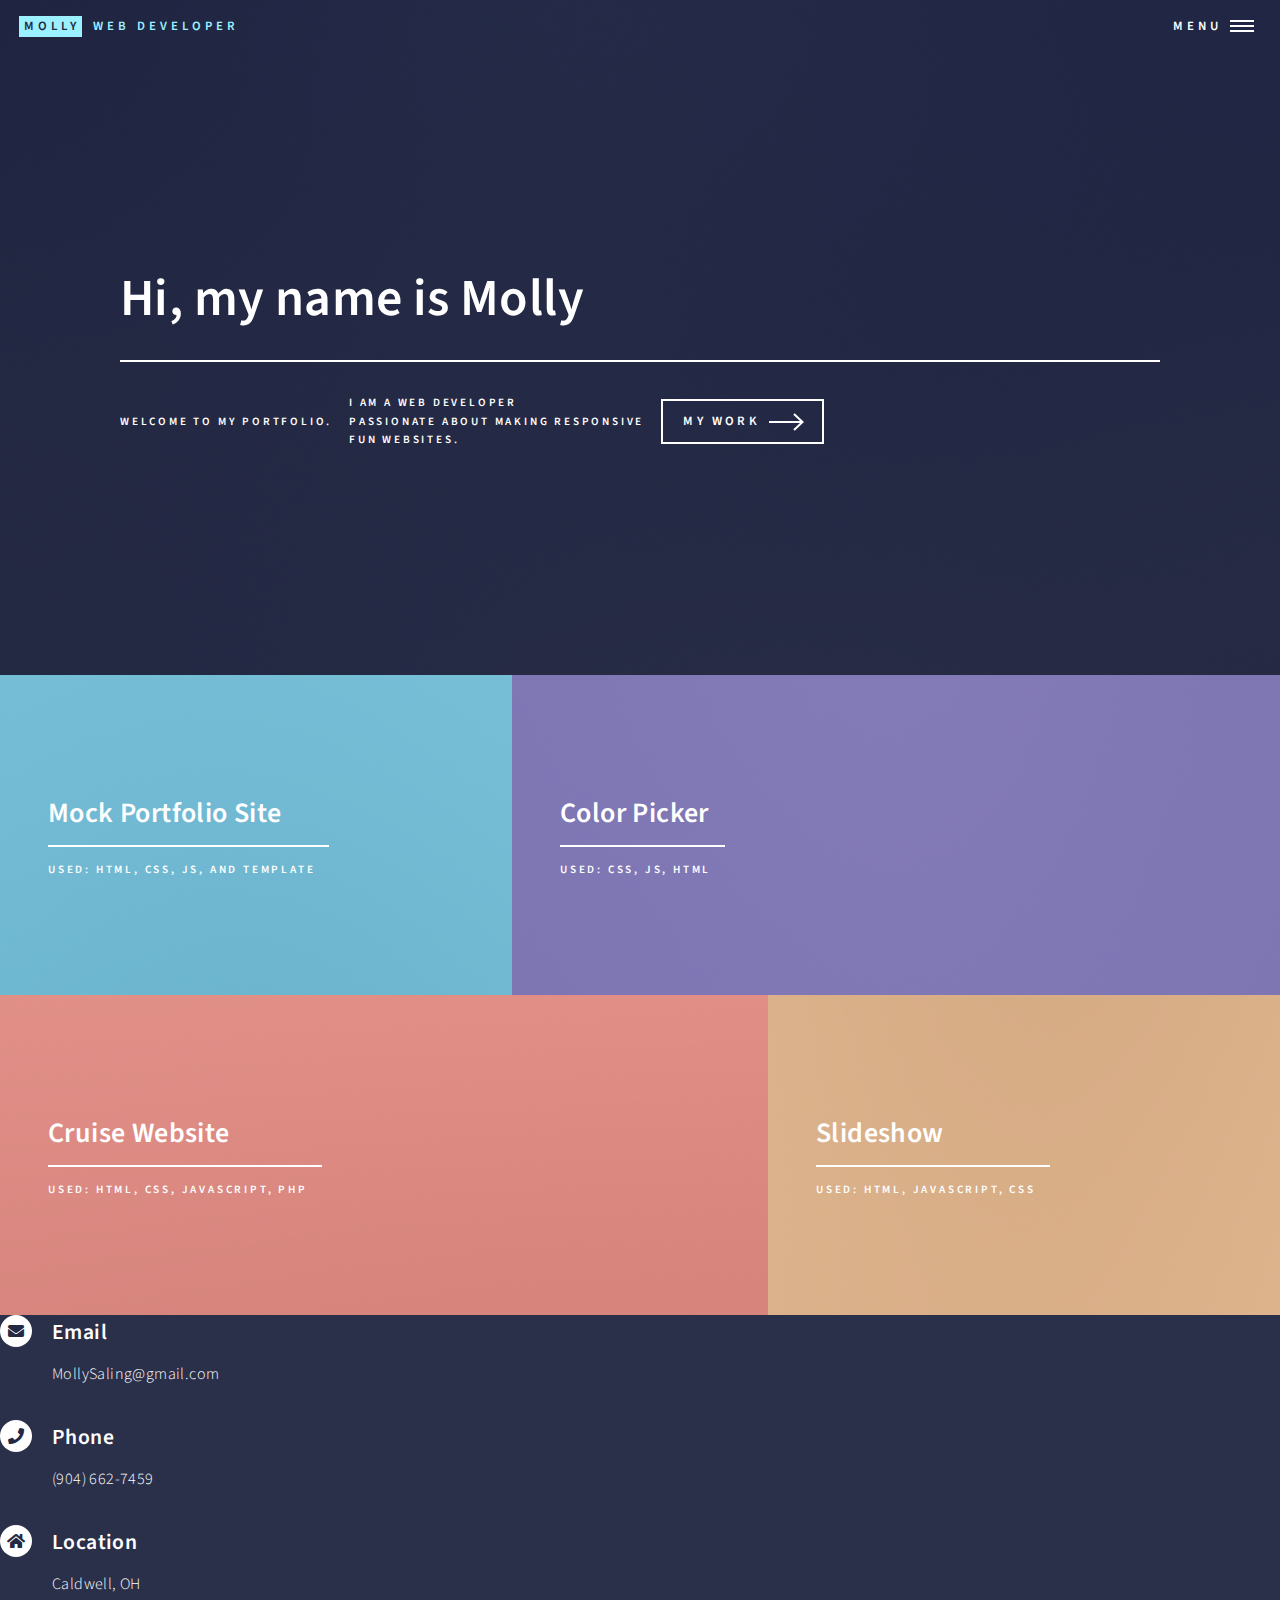
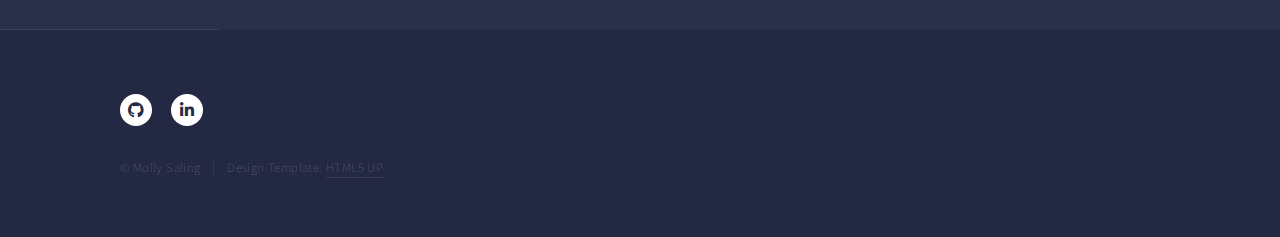
<file: index.html>
<!DOCTYPE HTML>
<html>
	<head>
		<title>Molly Saling</title>
		<meta charset="utf-8" />
		<meta name="viewport" content="width=device-width, initial-scale=1, user-scalable=no" />
		<link rel="stylesheet" href="assets/css/main.css" />
		<noscript><link rel="stylesheet" href="assets/css/noscript.css" /></noscript>
	</head>
	<body class="is-preload">

		<!-- Wrapper -->
			<div id="wrapper">

				<!-- Header -->
					<header id="header" class="alt">
						<a href="index.html" class="logo"><strong>Molly</strong> <span>Web Developer</span></a>
						<nav>
							<a href="#menu">Menu</a>
						</nav>
					</header>

				<!-- Menu -->
					<nav id="menu">
						<ul class="links">
							<li><a href="index.html">Home</a></li>
							<li><a href="landing.html">My Work</a></li>
							<li><a href="generic.html">Skills</a></li>
						</ul>
					</nav>

				<!-- Banner -->
					<section id="banner" class="major">
						<div class="inner">
							<header class="major">
								<h1>Hi, my name is Molly</h1>
							</header>
							<div class="content">
								<p>Welcome to my Portfolio.</p>
								<p>I am a Web Developer<br />
									passionate about making responsive <br> fun websites.</p>
								<ul class="actions">
									<li><a href="landing.html" class="button next scrolly">My Work</a></li>
								</ul>
							</div>
						</div>
					</section>

				<!-- Main -->
					<div id="main">

						<!-- One -->
							<section id="one" class="tiles">
								<article>
									<span class="image">
										<img src="images/pic01.jpg" alt="" />
									</span>
									<header class="major">
										<h3><a href="https://runsoftwaredev.github.io/runwebdev.github.io/" target="_blank" class="link">Mock Portfolio Site</a></h3>
										<p>USED: HTML, CSS, JS, and template</p>
									</header>
								</article>
								<article>
									<span class="image">
										<img src="images/pic02.jpg" alt="" />
									</span>
									<header class="major">
										<h3><a href="https://runsoftwaredev.github.io/colorpicker.github.io/" target="_blank" class="link">Color Picker</a></h3>
										<p>Used: CSS, JS, HTML</p>
									</header>
								</article>
								<article>
									<span class="image">
										<img src="images/pic03.jpg" alt="" />
									</span>
									<header class="major">
										<h3><a href="https://runsoftwaredev.github.io/EasternTravel/" target="_blank" class="link">Cruise Website</a></h3>
										<p>USED: HTML, CSS, JavaScript, PHP</p>
									</header>
								</article>
								<article>
									<span class="image">
										<img src="images/pic04.jpg" alt="" />
									</span>
									<header class="major">
										<h3><a href="https://runsoftwaredev.github.io/slideshow/" target="_blank" class="link">Slideshow</a></h3>
										<p>Used: html, JavaScript, CSS</p>
									</header>
								</article>
							
				<!-- Contact -->
					<section id="contact">
							<section class="split">
								<section>
									<div class="contact-method">
										<span class="icon solid alt fa-envelope"></span>
										<h3>Email</h3>
										<p>MollySaling@gmail.com</p>
									</div>
								</section>
								<section>
									<div class="contact-method">
										<span class="icon solid alt fa-phone"></span>
										<h3>Phone</h3>
										<span>(904) 662-7459</span>
									</div>
								</section>
								<section>
									<div class="contact-method">
										<span class="icon solid alt fa-home"></span>
										<h3>Location</h3>
										<span>
										Caldwell, OH</span>
									</div>
								</section>
							</section>
						</div>
					</section>

				<!-- Footer -->
					<footer id="footer">
						<div class="inner">
							<ul class="icons">
								<li><a href="https://github.com/RunSoftwareDev" target="_blank" class="icon brands alt fa-github"><span class="label">GitHub</span></a></li>
								<li><a href="https://www.linkedin.com/in/mollysaling/" target="_blank" class="icon brands alt fa-linkedin-in"><span class="label">LinkedIn</span></a></li>
							</ul>
							<ul class="copyright">
								<li>&copy; Molly Saling</li><li>Design Template: <a href="https://html5up.net">HTML5 UP</a></li>
							</ul>
						</div>
					</footer>

			</div>

		<!-- Scripts -->
			<script src="assets/js/jquery.min.js"></script>
			<script src="assets/js/jquery.scrolly.min.js"></script>
			<script src="assets/js/jquery.scrollex.min.js"></script>
			<script src="assets/js/browser.min.js"></script>
			<script src="assets/js/breakpoints.min.js"></script>
			<script src="assets/js/util.js"></script>
			<script src="assets/js/main.js"></script>

	</body>
</html>
</file>
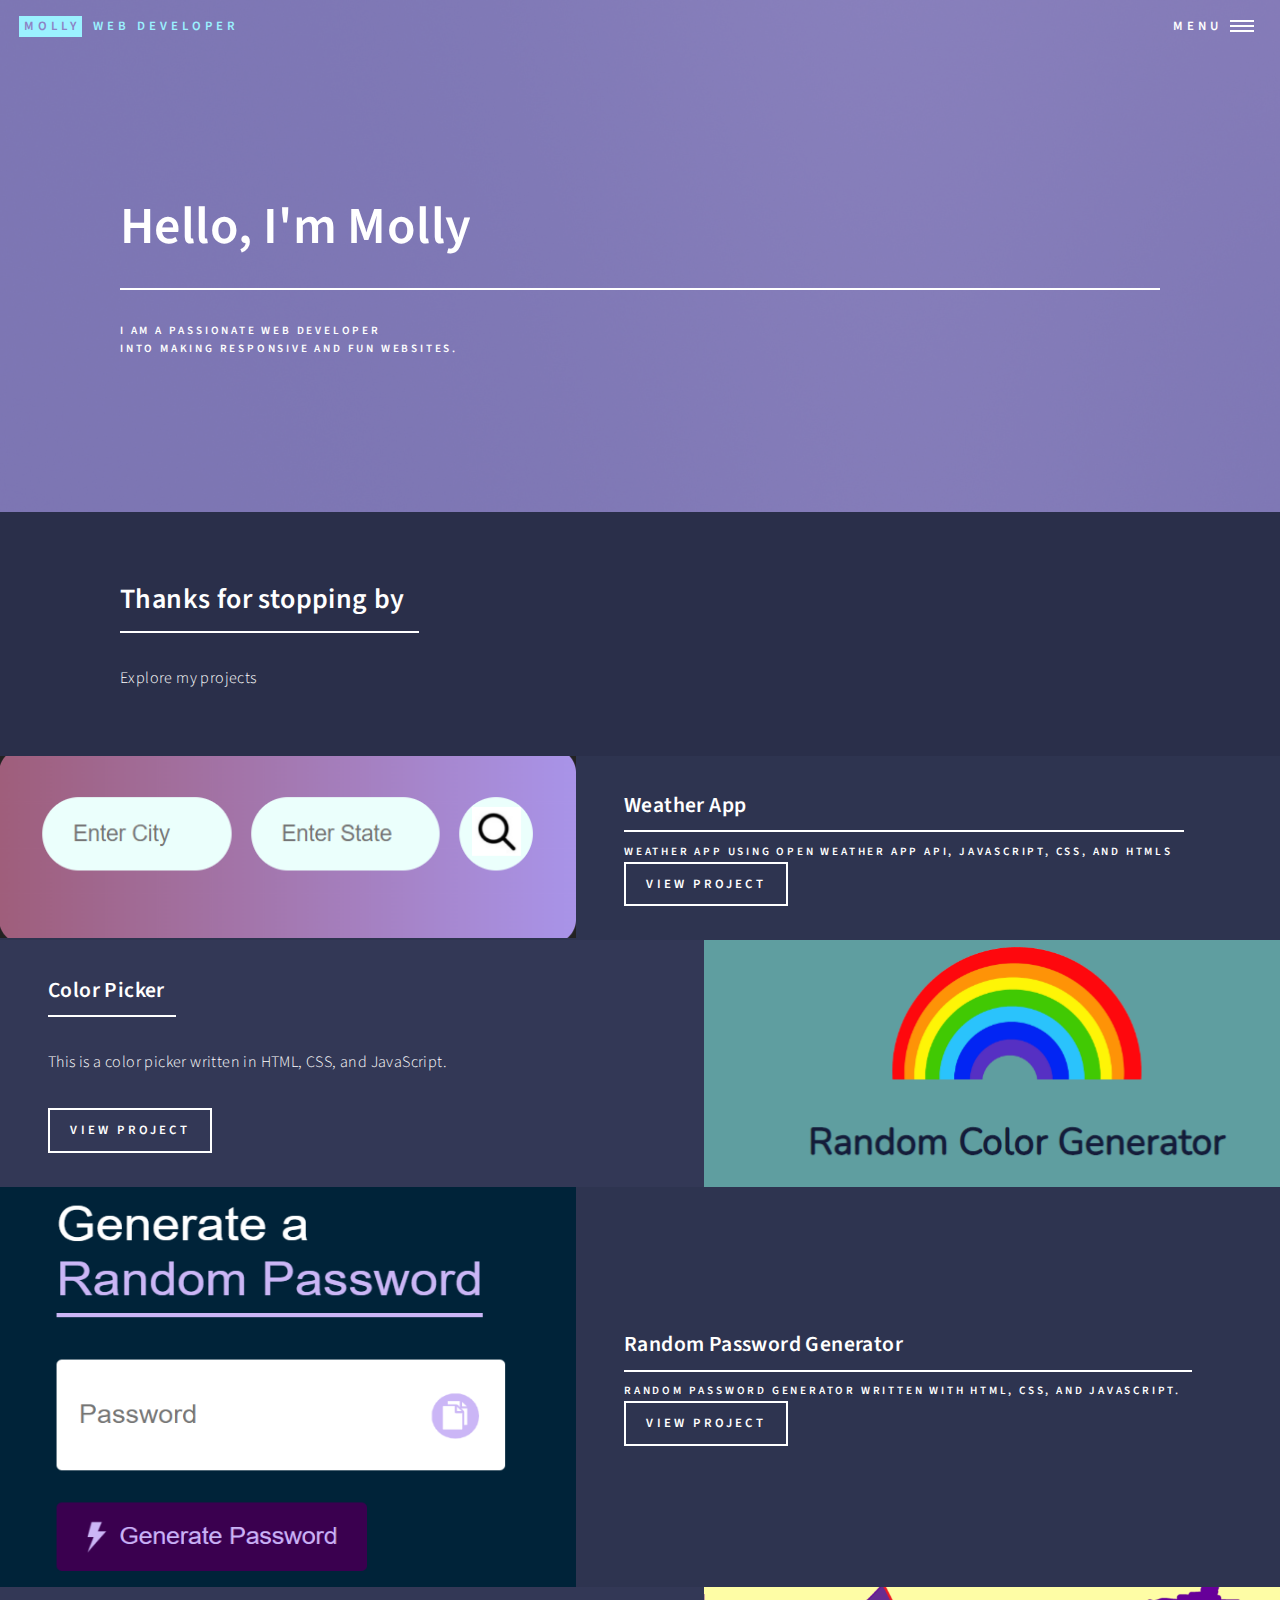
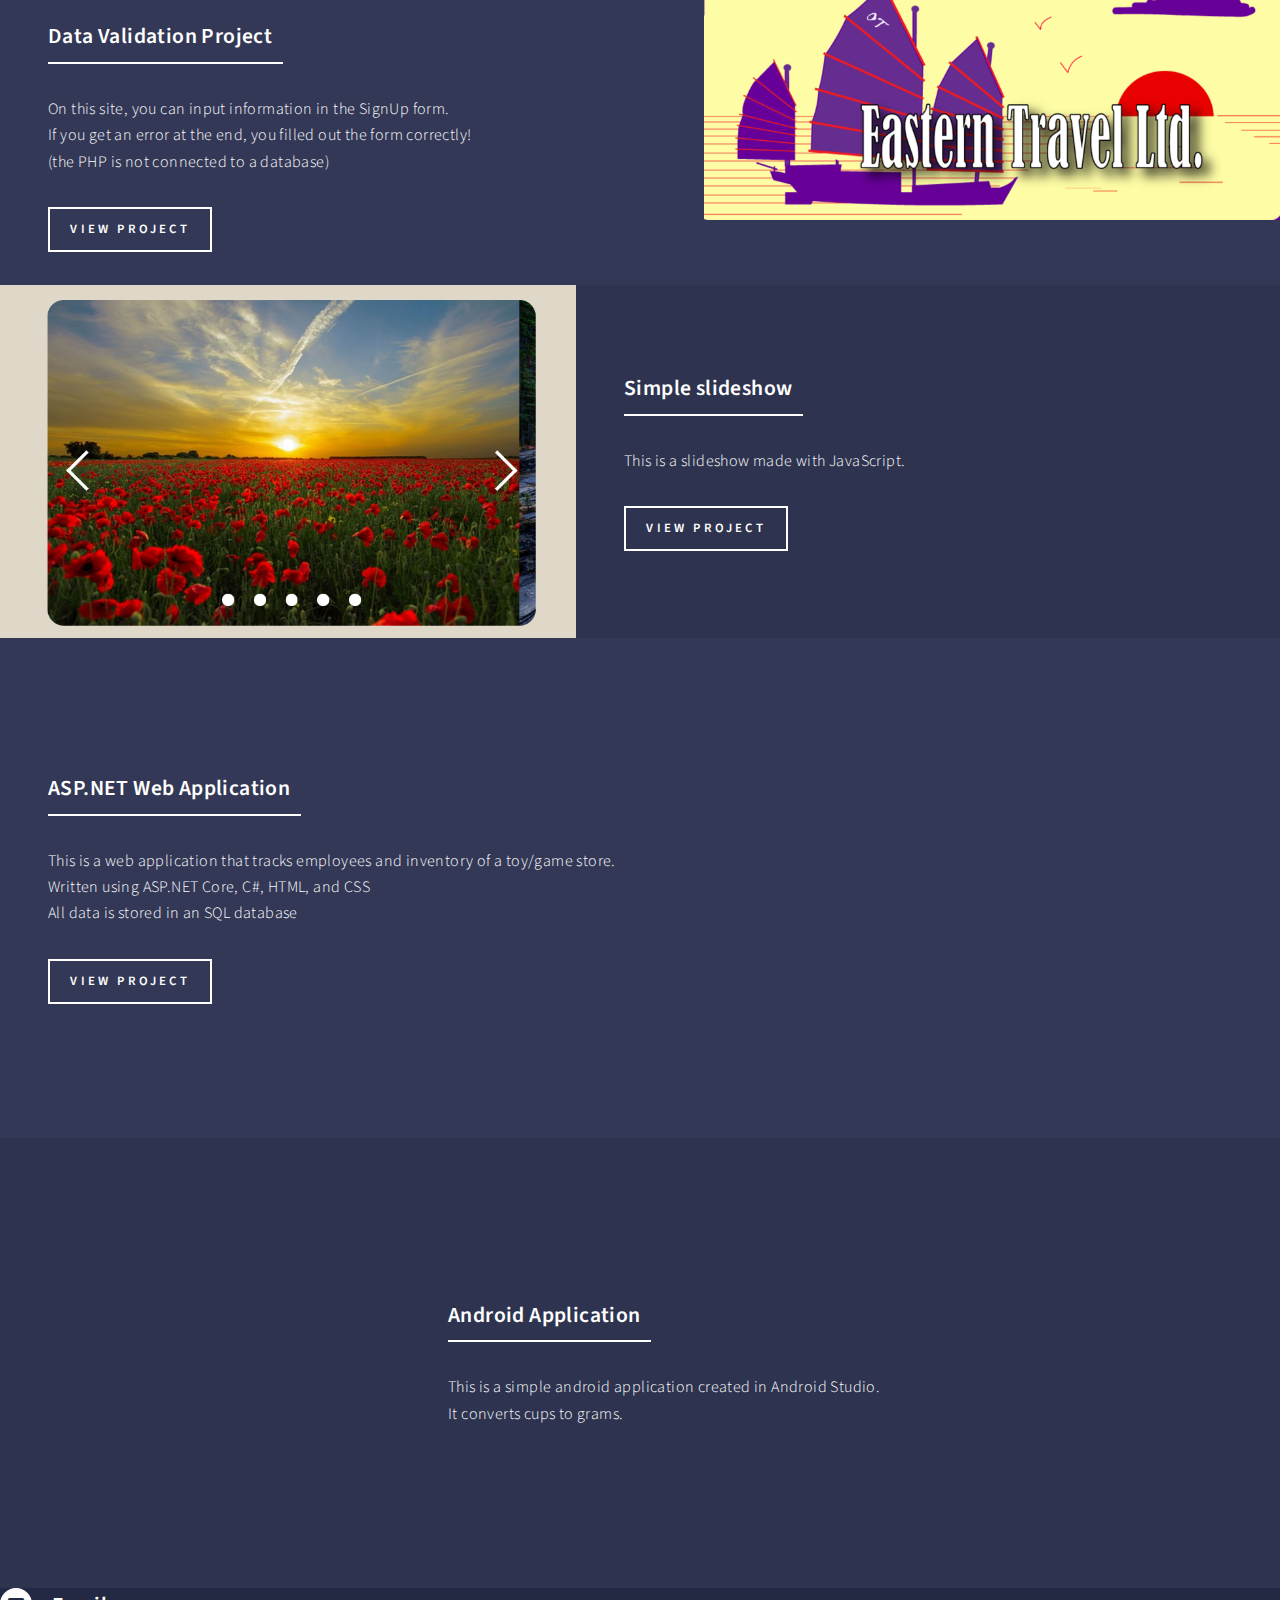
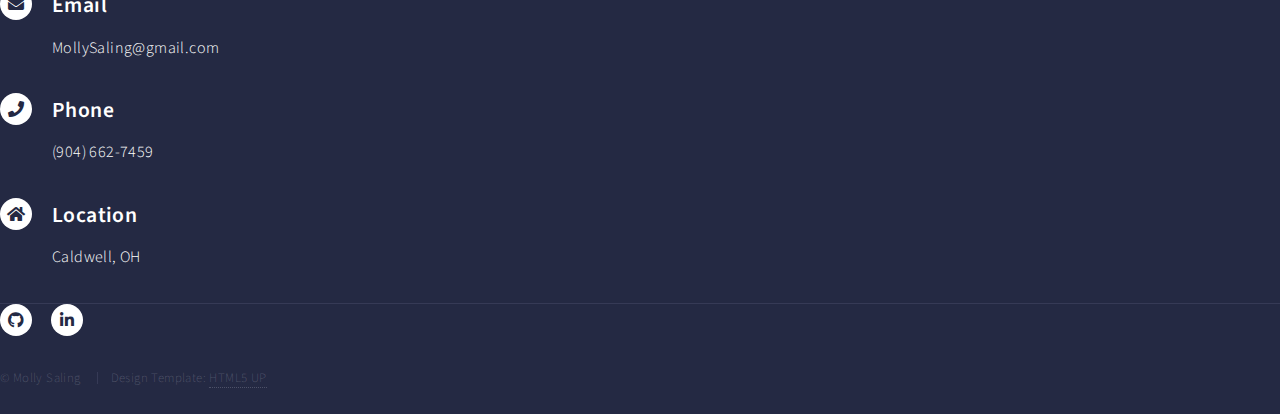
<file: landing.html>
<!DOCTYPE HTML>
<html>

<head>
	<title>My Work</title>
	<meta charset="utf-8" />
	<meta name="viewport" content="width=device-width, initial-scale=1, user-scalable=no" />
	<link rel="stylesheet" href="assets/css/main.css" />
	<noscript>
		<link rel="stylesheet" href="assets/css/noscript.css" />
	</noscript>
</head>

<body class="is-preload">

	<!-- Wrapper -->
	<div id="wrapper">

		<!-- Header -->
		<!-- Note: The "styleN" class below should match that of the banner element. -->
		<header id="header" class="alt style2">
			<a href="index.html" class="logo"><strong>Molly</strong> <span>Web Developer</span></a>
			<nav>
				<a href="#menu">Menu</a>
			</nav>
		</header>

		<!-- Menu -->
		<nav id="menu">
			<ul class="links">
				<ul class="links">
					<li><a href="index.html">Home</a></li>
					<li><a href="landing.html">My Work</a></li>
					<li><a href="generic.html">Skills</a></li>
				</ul>
			</ul>
		</nav>

		<!-- Banner -->
		<!-- Note: The "styleN" class below should match that of the header element. -->
		<section id="banner" class="style2">
			<div class="inner">
				<span class="image">
					<img src="images/pic07.jpg" alt="" />
				</span>
				<header class="major">
					<h1>Hello, I'm Molly</h1>
				</header>
				<div class="content">
					<p>I am a passionate Web Developer<br />
						into making responsive and fun websites.</p>
				</div>
			</div>
		</section>

		<!-- Main -->
		<div id="main">

			<!-- One -->
			<section id="one">
				<div class="inner">
					<header class="major">
						<h2>Thanks for stopping by</h2>
					</header>
					<p>Explore my projects</p>
				</div>
			</section>

			<!-- Two -->
			<section id="two" class="spotlights">
				<section>
					<a href="https://runsoftwaredev.github.io/Weather-app/" target="_blank" class="image">
						<img src="images/weatherapp.png" alt="" data-position="top center" width="200px" />
					</a>
					<div class="content">
						<div class="inner">
							<header class="major">
								<h3>Weather App</h3>
								<p>Weather app using Open Weather App API, JavaScript, CSS, and HTMLS</p>
								<ul class="actions">
									<li><a href="https://runsoftwaredev.github.io/Weather-app/" target="_blank"
											class="button">View Project</a></li>
								</ul>
						</div>
					</div>
				</section>
				<section>
					<a href="https://runsoftwaredev.github.io/colorpicker.github.io/" target="_blank" class="image">
						<img src="images/ColorPicker.png" alt="" data-position="center center" />
					</a>
					<div class="content">
						<div class="inner">
							<header class="major">
								<h3>Color Picker</h3>
							</header>
							<p>This is a color picker written in HTML, CSS, and JavaScript.</p>
							<ul class="actions">
								<li><a href="https://runsoftwaredev.github.io/colorpicker.github.io/" target="_blank"
										class="button">View Project</a></li>
							</ul>
						</div>
					</div>
				</section>
				<section>
					<a href="https://runsoftwaredev.github.io/password-generator/" target="_blank" class="image">
						<img src="images/passgenerator.png" alt="" data-position="top center" height="400px" width="250px"/>
					</a>
					<div class="content">
						<div class="inner">
							<header class="major">
								<h3>Random Password Generator</h3>
								<p>Random password generator written with HTML, CSS, and JavaScript.
								</p>
								<ul class="actions">
									<li><a href="https://runsoftwaredev.github.io/password-generator/" target="_blank"
											class="button">View Project</a></li>
								</ul>
						</div>
					</div>
				</section>
				<section>
					<a href="https://runsoftwaredev.github.io/EasternTravel/" target="_blank" class="image">
						<img src="images/easterntravel.png" alt="" data-position="25% 25%" />
					</a>
					<div class="content">
						<div class="inner">
							<header class="major">
								<h3>Data Validation Project</h3>
							</header>
							<p>On this site, you can input information in the SignUp form. <br>
								If you get an error at the end, you filled out the form correctly! <br>
								(the PHP is not connected to a database) </p>
							<ul class="actions">
								<li><a href="https://runsoftwaredev.github.io/EasternTravel/" target="_blank"
										class="button">View Project</a></li>
							</ul>
						</div>
					</div>
				</section>
				<section>
					<a href="https://runsoftwaredev.github.io/slideshow/" target="_blank" class="image">
						<img src="images/slideshow.png" alt="" data-position="center center" />
					</a>
					<div class="content">
						<div class="inner">
							<header class="major">
								<h3>Simple slideshow</h3>
							</header>
							<p>This is a slideshow made with JavaScript.</p>
							<ul class="actions">
								<li><a href="https://runsoftwaredev.github.io/slideshow/" target="_blank"
										class="button">View Project</a></li>
							</ul>
						</div>
					</div>
				</section>
				<section>
					<iframe
						src="https://www.loom.com/embed/9b417d94c3fc4efa9784fdb346104b59?sid=9f2a826d-356c-4556-bc4b-b95adf1756b0"
						width="700px" height="500px" webkitallowfullscreen mozallowfullscreen allowfullscreen></iframe>

					<div class="content">
						<div class="inner">
							<header class="major">
								<h3>ASP.NET Web Application</h3>
							</header>
							<p>This is a web application that tracks employees and inventory of a toy/game store. <br>
								Written using ASP.NET Core, C#, HTML, and CSS <br>
								All data is stored in an SQL database</p>
							<ul class="actions">
								<li><a href="https://www.loom.com/share/ca84dff7bda844c6a6949ee9a3da5b9e?sid=7f5440cb-cffd-4561-b8a9-064fe05138b0"
										target="_blank" class="button">View Project</a></li>
								</li>
							</ul>
						</div>
					</div>
				</section>
				<section>
					<iframe width="400px" height="450px" src="https://www.youtube.com/embed/4xaaQ54Pn_s"
						title="Final App Preview" frameborder="0"
						allow="accelerometer; autoplay; clipboard-write; encrypted-media; gyroscope; picture-in-picture; web-share"
						allowfullscreen></iframe>
					</a>
					<div class="content">
						<div class="inner">
							<header class="major">
								<h3>Android Application</h3>
							</header>
							<p>This is a simple android application created in Android Studio.
								<br>It converts cups to grams.
							</p>

						</div>
					</div>
				</section>
			</section>

			<!-- Three -->


		</div>

		<!-- Contact -->
		<section id="contact">
			<section class="split">
				<section>
					<div class="contact-method">
						<span class="icon solid alt fa-envelope"></span>
						<h3>Email</h3>
						<p>MollySaling@gmail.com</p>
					</div>
				</section>
				<section>
					<div class="contact-method">
						<span class="icon solid alt fa-phone"></span>
						<h3>Phone</h3>
						<span>(904) 662-7459</span>
					</div>
				</section>
				<section>
					<div class="contact-method">
						<span class="icon solid alt fa-home"></span>
						<h3>Location</h3>
						<span>
							Caldwell, OH</span>
					</div>
				</section>
			</section>
	</div>
	</section>

	<!-- Footer -->
	<footer id="footer">
		<div class="inner">
			<ul class="icons">
				<li><a href="https://github.com/RunSoftwareDev" target="_blank" class="icon brands alt fa-github"><span
							class="label">GitHub</span></a></li>
				<li><a href="https://www.linkedin.com/in/mollysaling/" target="_blank"
						class="icon brands alt fa-linkedin-in"><span class="label">LinkedIn</span></a></li>
			</ul>
			<ul class="copyright">
				<li>&copy; Molly Saling</li>
				<li>Design Template: <a href="https://html5up.net">HTML5 UP</a></li>
			</ul>
		</div>
	</footer>

	</div>

	<!-- Scripts -->
	<script src="assets/js/jquery.min.js"></script>
	<script src="assets/js/jquery.scrolly.min.js"></script>
	<script src="assets/js/jquery.scrollex.min.js"></script>
	<script src="assets/js/browser.min.js"></script>
	<script src="assets/js/breakpoints.min.js"></script>
	<script src="assets/js/util.js"></script>
	<script src="assets/js/main.js"></script>

</body>

</html>
</file>
<file: assets/css/noscript.css>
/*
	Forty by HTML5 UP
	html5up.net | @ajlkn
	Free for personal and commercial use under the CCA 3.0 license (html5up.net/license)
*/

/* Banner */

	body.is-preload #banner:after {
		opacity: 0.85;
	}

	body.is-preload #banner > .inner {
		-moz-filter: none;
		-webkit-filter: none;
		-ms-filter: none;
		filter: none;
		-moz-transform: none;
		-webkit-transform: none;
		-ms-transform: none;
		transform: none;
		opacity: 1;
	}
</file>
<file: assets/css/main.css>
@import url(fontawesome-all.min.css);
@import url("https://fonts.googleapis.com/css?family=Source+Sans+Pro:300,300italic,600,600italic");

/*
	Forty by HTML5 UP
	html5up.net | @ajlkn
	Free for personal and commercial use under the CCA 3.0 license (html5up.net/license)
*/

html,
body,
div,
span,
applet,
object,
iframe,
h1,
h2,
h3,
h4,
h5,
h6,
p,
blockquote,
pre,
a,
abbr,
acronym,
address,
big,
cite,
code,
del,
dfn,
em,
img,
ins,
kbd,
q,
s,
samp,
small,
strike,
strong,
sub,
sup,
tt,
var,
b,
u,
i,
center,
dl,
dt,
dd,
ol,
ul,
li,
fieldset,
form,
label,
legend,
table,
caption,
tbody,
tfoot,
thead,
tr,
th,
td,
article,
aside,
canvas,
details,
embed,
figure,
figcaption,
footer,
header,
hgroup,
menu,
nav,
output,
ruby,
section,
summary,
time,
mark,
audio,
video {
	margin: 0;
	padding: 0;
	border: 0;
	font-size: 100%;
	font: inherit;
	vertical-align: baseline;
}

article,
aside,
details,
figcaption,
figure,
footer,
header,
hgroup,
menu,
nav,
section {
	display: block;
}

body {
	line-height: 1;
}

ol,
ul {
	list-style: none;
}

blockquote,
q {
	quotes: none;
}

blockquote:before,
blockquote:after,
q:before,
q:after {
	content: '';
	content: none;
}

table {
	border-collapse: collapse;
	border-spacing: 0;
}

body {
	-webkit-text-size-adjust: none;
}

mark {
	background-color: transparent;
	color: inherit;
}

input::-moz-focus-inner {
	border: 0;
	padding: 0;
}

input,
select,
textarea {
	-moz-appearance: none;
	-webkit-appearance: none;
	-ms-appearance: none;
	appearance: none;
}

/* Basic */

@-ms-viewport {
	width: device-width;
}

body {
	-ms-overflow-style: scrollbar;
}

@media screen and (max-width: 480px) {

	html,
	body {
		min-width: 320px;
	}

}

html {
	box-sizing: border-box;
}

*,
*:before,
*:after {
	box-sizing: inherit;
}

body {
	background: #242943;
}

body.is-preload *,
body.is-preload *:before,
body.is-preload *:after {
	-moz-animation: none !important;
	-webkit-animation: none !important;
	-ms-animation: none !important;
	animation: none !important;
	-moz-transition: none !important;
	-webkit-transition: none !important;
	-ms-transition: none !important;
	transition: none !important;
}

/* Type */

body,
input,
select,
textarea {
	color: #ffffff;
	font-family: "Source Sans Pro", Helvetica, sans-serif;
	font-size: 17pt;
	font-weight: 300;
	letter-spacing: 0.025em;
	line-height: 1.65;
}

@media screen and (max-width: 1680px) {

	body,
	input,
	select,
	textarea {
		font-size: 14pt;
	}

}

@media screen and (max-width: 1280px) {

	body,
	input,
	select,
	textarea {
		font-size: 12pt;
	}

}

@media screen and (max-width: 360px) {

	body,
	input,
	select,
	textarea {
		font-size: 11pt;
	}

}

a {
	-moz-transition: color 0.2s ease-in-out, border-bottom-color 0.2s ease-in-out;
	-webkit-transition: color 0.2s ease-in-out, border-bottom-color 0.2s ease-in-out;
	-ms-transition: color 0.2s ease-in-out, border-bottom-color 0.2s ease-in-out;
	transition: color 0.2s ease-in-out, border-bottom-color 0.2s ease-in-out;
	border-bottom: dotted 1px;
	color: inherit;
	text-decoration: none;
}

a:hover {
	border-bottom-color: transparent;
	color: #9bf1ff !important;
}

a:active {
	color: #53e3fb !important;
}

strong,
b {
	color: #ffffff;
	font-weight: 600;
}

em,
i {
	font-style: italic;
}

p {
	margin: 0 0 2em 0;
}

h1,
h2,
h3,
h4,
h5,
h6 {
	color: #ffffff;
	font-weight: 600;
	line-height: 1.65;
	margin: 0 0 1em 0;
}

h1 a,
h2 a,
h3 a,
h4 a,
h5 a,
h6 a {
	color: inherit;
	border-bottom: 0;
}

h1 {
	font-size: 2.5em;
}

h2 {
	font-size: 1.75em;
}

h3 {
	font-size: 1.35em;
}

h4 {
	font-size: 1.1em;
}

h5 {
	font-size: 0.9em;
}

h6 {
	font-size: 0.7em;
}

@media screen and (max-width: 736px) {

	h1 {
		font-size: 2em;
	}

	h2 {
		font-size: 1.5em;
	}

	h3 {
		font-size: 1.25em;
	}

}

sub {
	font-size: 0.8em;
	position: relative;
	top: 0.5em;
}

sup {
	font-size: 0.8em;
	position: relative;
	top: -0.5em;
}

blockquote {
	border-left: solid 4px rgba(212, 212, 255, 0.1);
	font-style: italic;
	margin: 0 0 2em 0;
	padding: 0.5em 0 0.5em 2em;
}

code {
	background: rgba(212, 212, 255, 0.035);
	font-family: "Courier New", monospace;
	font-size: 0.9em;
	margin: 0 0.25em;
	padding: 0.25em 0.65em;
}

pre {
	-webkit-overflow-scrolling: touch;
	font-family: "Courier New", monospace;
	font-size: 0.9em;
	margin: 0 0 2em 0;
}

pre code {
	display: block;
	line-height: 1.75;
	padding: 1em 1.5em;
	overflow-x: auto;
}

hr {
	border: 0;
	border-bottom: solid 1px rgba(212, 212, 255, 0.1);
	margin: 2em 0;
}

hr.major {
	margin: 3em 0;
}

.align-left {
	text-align: left;
}

.align-center {
	text-align: center;
}

.align-right {
	text-align: right;
}

/* Row */

.row {
	display: flex;
	flex-wrap: wrap;
	box-sizing: border-box;
	align-items: stretch;
}

.row>* {
	box-sizing: border-box;
}

.row.gtr-uniform>*> :last-child {
	margin-bottom: 0;
}

.row.aln-left {
	justify-content: flex-start;
}

.row.aln-center {
	justify-content: center;
}

.row.aln-right {
	justify-content: flex-end;
}

.row.aln-top {
	align-items: flex-start;
}

.row.aln-middle {
	align-items: center;
}

.row.aln-bottom {
	align-items: flex-end;
}

.row>.imp {
	order: -1;
}

.row>.col-1 {
	width: 8.33333%;
}

.row>.off-1 {
	margin-left: 8.33333%;
}

.row>.col-2 {
	width: 16.66667%;
}

.row>.off-2 {
	margin-left: 16.66667%;
}

.row>.col-3 {
	width: 25%;
}

.row>.off-3 {
	margin-left: 25%;
}

.row>.col-4 {
	width: 33.33333%;
}

.row>.off-4 {
	margin-left: 33.33333%;
}

.row>.col-5 {
	width: 41.66667%;
}

.row>.off-5 {
	margin-left: 41.66667%;
}

.row>.col-6 {
	width: 50%;
}

.row>.off-6 {
	margin-left: 50%;
}

.row>.col-7 {
	width: 58.33333%;
}

.row>.off-7 {
	margin-left: 58.33333%;
}

.row>.col-8 {
	width: 66.66667%;
}

.row>.off-8 {
	margin-left: 66.66667%;
}

.row>.col-9 {
	width: 75%;
}

.row>.off-9 {
	margin-left: 75%;
}

.row>.col-10 {
	width: 83.33333%;
}

.row>.off-10 {
	margin-left: 83.33333%;
}

.row>.col-11 {
	width: 91.66667%;
}

.row>.off-11 {
	margin-left: 91.66667%;
}

.row>.col-12 {
	width: 100%;
}

.row>.off-12 {
	margin-left: 100%;
}

.row.gtr-0 {
	margin-top: 0;
	margin-left: 0em;
}

.row.gtr-0>* {
	padding: 0 0 0 0em;
}

.row.gtr-0.gtr-uniform {
	margin-top: 0em;
}

.row.gtr-0.gtr-uniform>* {
	padding-top: 0em;
}

.row.gtr-25 {
	margin-top: 0;
	margin-left: -0.5em;
}

.row.gtr-25>* {
	padding: 0 0 0 0.5em;
}

.row.gtr-25.gtr-uniform {
	margin-top: -0.5em;
}

.row.gtr-25.gtr-uniform>* {
	padding-top: 0.5em;
}

.row.gtr-50 {
	margin-top: 0;
	margin-left: -1em;
}

.row.gtr-50>* {
	padding: 0 0 0 1em;
}

.row.gtr-50.gtr-uniform {
	margin-top: -1em;
}

.row.gtr-50.gtr-uniform>* {
	padding-top: 1em;
}

.row {
	margin-top: 0;
	margin-left: -2em;
}

.row>* {
	padding: 0 0 0 2em;
}

.row.gtr-uniform {
	margin-top: -2em;
}

.row.gtr-uniform>* {
	padding-top: 2em;
}

.row.gtr-150 {
	margin-top: 0;
	margin-left: -3em;
}

.row.gtr-150>* {
	padding: 0 0 0 3em;
}

.row.gtr-150.gtr-uniform {
	margin-top: -3em;
}

.row.gtr-150.gtr-uniform>* {
	padding-top: 3em;
}

.row.gtr-200 {
	margin-top: 0;
	margin-left: -4em;
}

.row.gtr-200>* {
	padding: 0 0 0 4em;
}

.row.gtr-200.gtr-uniform {
	margin-top: -4em;
}

.row.gtr-200.gtr-uniform>* {
	padding-top: 4em;
}

@media screen and (max-width: 1680px) {

	.row {
		display: flex;
		flex-wrap: wrap;
		box-sizing: border-box;
		align-items: stretch;
	}

	.row>* {
		box-sizing: border-box;
	}

	.row.gtr-uniform>*> :last-child {
		margin-bottom: 0;
	}

	.row.aln-left {
		justify-content: flex-start;
	}

	.row.aln-center {
		justify-content: center;
	}

	.row.aln-right {
		justify-content: flex-end;
	}

	.row.aln-top {
		align-items: flex-start;
	}

	.row.aln-middle {
		align-items: center;
	}

	.row.aln-bottom {
		align-items: flex-end;
	}

	.row>.imp-xlarge {
		order: -1;
	}

	.row>.col-1-xlarge {
		width: 8.33333%;
	}

	.row>.off-1-xlarge {
		margin-left: 8.33333%;
	}

	.row>.col-2-xlarge {
		width: 16.66667%;
	}

	.row>.off-2-xlarge {
		margin-left: 16.66667%;
	}

	.row>.col-3-xlarge {
		width: 25%;
	}

	.row>.off-3-xlarge {
		margin-left: 25%;
	}

	.row>.col-4-xlarge {
		width: 33.33333%;
	}

	.row>.off-4-xlarge {
		margin-left: 33.33333%;
	}

	.row>.col-5-xlarge {
		width: 41.66667%;
	}

	.row>.off-5-xlarge {
		margin-left: 41.66667%;
	}

	.row>.col-6-xlarge {
		width: 50%;
	}

	.row>.off-6-xlarge {
		margin-left: 50%;
	}

	.row>.col-7-xlarge {
		width: 58.33333%;
	}

	.row>.off-7-xlarge {
		margin-left: 58.33333%;
	}

	.row>.col-8-xlarge {
		width: 66.66667%;
	}

	.row>.off-8-xlarge {
		margin-left: 66.66667%;
	}

	.row>.col-9-xlarge {
		width: 75%;
	}

	.row>.off-9-xlarge {
		margin-left: 75%;
	}

	.row>.col-10-xlarge {
		width: 83.33333%;
	}

	.row>.off-10-xlarge {
		margin-left: 83.33333%;
	}

	.row>.col-11-xlarge {
		width: 91.66667%;
	}

	.row>.off-11-xlarge {
		margin-left: 91.66667%;
	}

	.row>.col-12-xlarge {
		width: 100%;
	}

	.row>.off-12-xlarge {
		margin-left: 100%;
	}

	.row.gtr-0 {
		margin-top: 0;
		margin-left: 0em;
	}

	.row.gtr-0>* {
		padding: 0 0 0 0em;
	}

	.row.gtr-0.gtr-uniform {
		margin-top: 0em;
	}

	.row.gtr-0.gtr-uniform>* {
		padding-top: 0em;
	}

	.row.gtr-25 {
		margin-top: 0;
		margin-left: -0.5em;
	}

	.row.gtr-25>* {
		padding: 0 0 0 0.5em;
	}

	.row.gtr-25.gtr-uniform {
		margin-top: -0.5em;
	}

	.row.gtr-25.gtr-uniform>* {
		padding-top: 0.5em;
	}

	.row.gtr-50 {
		margin-top: 0;
		margin-left: -1em;
	}

	.row.gtr-50>* {
		padding: 0 0 0 1em;
	}

	.row.gtr-50.gtr-uniform {
		margin-top: -1em;
	}

	.row.gtr-50.gtr-uniform>* {
		padding-top: 1em;
	}

	.row {
		margin-top: 0;
		margin-left: -2em;
	}

	.row>* {
		padding: 0 0 0 2em;
	}

	.row.gtr-uniform {
		margin-top: -2em;
	}

	.row.gtr-uniform>* {
		padding-top: 2em;
	}

	.row.gtr-150 {
		margin-top: 0;
		margin-left: -3em;
	}

	.row.gtr-150>* {
		padding: 0 0 0 3em;
	}

	.row.gtr-150.gtr-uniform {
		margin-top: -3em;
	}

	.row.gtr-150.gtr-uniform>* {
		padding-top: 3em;
	}

	.row.gtr-200 {
		margin-top: 0;
		margin-left: -4em;
	}

	.row.gtr-200>* {
		padding: 0 0 0 4em;
	}

	.row.gtr-200.gtr-uniform {
		margin-top: -4em;
	}

	.row.gtr-200.gtr-uniform>* {
		padding-top: 4em;
	}

}

@media screen and (max-width: 1280px) {

	.row {
		display: flex;
		flex-wrap: wrap;
		box-sizing: border-box;
		align-items: stretch;
	}

	.row>* {
		box-sizing: border-box;
	}

	.row.gtr-uniform>*> :last-child {
		margin-bottom: 0;
	}

	.row.aln-left {
		justify-content: flex-start;
	}

	.row.aln-center {
		justify-content: center;
	}

	.row.aln-right {
		justify-content: flex-end;
	}

	.row.aln-top {
		align-items: flex-start;
	}

	.row.aln-middle {
		align-items: center;
	}

	.row.aln-bottom {
		align-items: flex-end;
	}

	.row>.imp-large {
		order: -1;
	}

	.row>.col-1-large {
		width: 8.33333%;
	}

	.row>.off-1-large {
		margin-left: 8.33333%;
	}

	.row>.col-2-large {
		width: 16.66667%;
	}

	.row>.off-2-large {
		margin-left: 16.66667%;
	}

	.row>.col-3-large {
		width: 25%;
	}

	.row>.off-3-large {
		margin-left: 25%;
	}

	.row>.col-4-large {
		width: 33.33333%;
	}

	.row>.off-4-large {
		margin-left: 33.33333%;
	}

	.row>.col-5-large {
		width: 41.66667%;
	}

	.row>.off-5-large {
		margin-left: 41.66667%;
	}

	.row>.col-6-large {
		width: 50%;
	}

	.row>.off-6-large {
		margin-left: 50%;
	}

	.row>.col-7-large {
		width: 58.33333%;
	}

	.row>.off-7-large {
		margin-left: 58.33333%;
	}

	.row>.col-8-large {
		width: 66.66667%;
	}

	.row>.off-8-large {
		margin-left: 66.66667%;
	}

	.row>.col-9-large {
		width: 75%;
	}

	.row>.off-9-large {
		margin-left: 75%;
	}

	.row>.col-10-large {
		width: 83.33333%;
	}

	.row>.off-10-large {
		margin-left: 83.33333%;
	}

	.row>.col-11-large {
		width: 91.66667%;
	}

	.row>.off-11-large {
		margin-left: 91.66667%;
	}

	.row>.col-12-large {
		width: 100%;
	}

	.row>.off-12-large {
		margin-left: 100%;
	}

	.row.gtr-0 {
		margin-top: 0;
		margin-left: 0em;
	}

	.row.gtr-0>* {
		padding: 0 0 0 0em;
	}

	.row.gtr-0.gtr-uniform {
		margin-top: 0em;
	}

	.row.gtr-0.gtr-uniform>* {
		padding-top: 0em;
	}

	.row.gtr-25 {
		margin-top: 0;
		margin-left: -0.375em;
	}

	.row.gtr-25>* {
		padding: 0 0 0 0.375em;
	}

	.row.gtr-25.gtr-uniform {
		margin-top: -0.375em;
	}

	.row.gtr-25.gtr-uniform>* {
		padding-top: 0.375em;
	}

	.row.gtr-50 {
		margin-top: 0;
		margin-left: -0.75em;
	}

	.row.gtr-50>* {
		padding: 0 0 0 0.75em;
	}

	.row.gtr-50.gtr-uniform {
		margin-top: -0.75em;
	}

	.row.gtr-50.gtr-uniform>* {
		padding-top: 0.75em;
	}

	.row {
		margin-top: 0;
		margin-left: -1.5em;
	}

	.row>* {
		padding: 0 0 0 1.5em;
	}

	.row.gtr-uniform {
		margin-top: -1.5em;
	}

	.row.gtr-uniform>* {
		padding-top: 1.5em;
	}

	.row.gtr-150 {
		margin-top: 0;
		margin-left: -2.25em;
	}

	.row.gtr-150>* {
		padding: 0 0 0 2.25em;
	}

	.row.gtr-150.gtr-uniform {
		margin-top: -2.25em;
	}

	.row.gtr-150.gtr-uniform>* {
		padding-top: 2.25em;
	}

	.row.gtr-200 {
		margin-top: 0;
		margin-left: -3em;
	}

	.row.gtr-200>* {
		padding: 0 0 0 3em;
	}

	.row.gtr-200.gtr-uniform {
		margin-top: -3em;
	}

	.row.gtr-200.gtr-uniform>* {
		padding-top: 3em;
	}

}

@media screen and (max-width: 980px) {

	.row {
		display: flex;
		flex-wrap: wrap;
		box-sizing: border-box;
		align-items: stretch;
	}

	.row>* {
		box-sizing: border-box;
	}

	.row.gtr-uniform>*> :last-child {
		margin-bottom: 0;
	}

	.row.aln-left {
		justify-content: flex-start;
	}

	.row.aln-center {
		justify-content: center;
	}

	.row.aln-right {
		justify-content: flex-end;
	}

	.row.aln-top {
		align-items: flex-start;
	}

	.row.aln-middle {
		align-items: center;
	}

	.row.aln-bottom {
		align-items: flex-end;
	}

	.row>.imp-medium {
		order: -1;
	}

	.row>.col-1-medium {
		width: 8.33333%;
	}

	.row>.off-1-medium {
		margin-left: 8.33333%;
	}

	.row>.col-2-medium {
		width: 16.66667%;
	}

	.row>.off-2-medium {
		margin-left: 16.66667%;
	}

	.row>.col-3-medium {
		width: 25%;
	}

	.row>.off-3-medium {
		margin-left: 25%;
	}

	.row>.col-4-medium {
		width: 33.33333%;
	}

	.row>.off-4-medium {
		margin-left: 33.33333%;
	}

	.row>.col-5-medium {
		width: 41.66667%;
	}

	.row>.off-5-medium {
		margin-left: 41.66667%;
	}

	.row>.col-6-medium {
		width: 50%;
	}

	.row>.off-6-medium {
		margin-left: 50%;
	}

	.row>.col-7-medium {
		width: 58.33333%;
	}

	.row>.off-7-medium {
		margin-left: 58.33333%;
	}

	.row>.col-8-medium {
		width: 66.66667%;
	}

	.row>.off-8-medium {
		margin-left: 66.66667%;
	}

	.row>.col-9-medium {
		width: 75%;
	}

	.row>.off-9-medium {
		margin-left: 75%;
	}

	.row>.col-10-medium {
		width: 83.33333%;
	}

	.row>.off-10-medium {
		margin-left: 83.33333%;
	}

	.row>.col-11-medium {
		width: 91.66667%;
	}

	.row>.off-11-medium {
		margin-left: 91.66667%;
	}

	.row>.col-12-medium {
		width: 100%;
	}

	.row>.off-12-medium {
		margin-left: 100%;
	}

	.row.gtr-0 {
		margin-top: 0;
		margin-left: 0em;
	}

	.row.gtr-0>* {
		padding: 0 0 0 0em;
	}

	.row.gtr-0.gtr-uniform {
		margin-top: 0em;
	}

	.row.gtr-0.gtr-uniform>* {
		padding-top: 0em;
	}

	.row.gtr-25 {
		margin-top: 0;
		margin-left: -0.375em;
	}

	.row.gtr-25>* {
		padding: 0 0 0 0.375em;
	}

	.row.gtr-25.gtr-uniform {
		margin-top: -0.375em;
	}

	.row.gtr-25.gtr-uniform>* {
		padding-top: 0.375em;
	}

	.row.gtr-50 {
		margin-top: 0;
		margin-left: -0.75em;
	}

	.row.gtr-50>* {
		padding: 0 0 0 0.75em;
	}

	.row.gtr-50.gtr-uniform {
		margin-top: -0.75em;
	}

	.row.gtr-50.gtr-uniform>* {
		padding-top: 0.75em;
	}

	.row {
		margin-top: 0;
		margin-left: -1.5em;
	}

	.row>* {
		padding: 0 0 0 1.5em;
	}

	.row.gtr-uniform {
		margin-top: -1.5em;
	}

	.row.gtr-uniform>* {
		padding-top: 1.5em;
	}

	.row.gtr-150 {
		margin-top: 0;
		margin-left: -2.25em;
	}

	.row.gtr-150>* {
		padding: 0 0 0 2.25em;
	}

	.row.gtr-150.gtr-uniform {
		margin-top: -2.25em;
	}

	.row.gtr-150.gtr-uniform>* {
		padding-top: 2.25em;
	}

	.row.gtr-200 {
		margin-top: 0;
		margin-left: -3em;
	}

	.row.gtr-200>* {
		padding: 0 0 0 3em;
	}

	.row.gtr-200.gtr-uniform {
		margin-top: -3em;
	}

	.row.gtr-200.gtr-uniform>* {
		padding-top: 3em;
	}

}

@media screen and (max-width: 736px) {

	.row {
		display: flex;
		flex-wrap: wrap;
		box-sizing: border-box;
		align-items: stretch;
	}

	.row>* {
		box-sizing: border-box;
	}

	.row.gtr-uniform>*> :last-child {
		margin-bottom: 0;
	}

	.row.aln-left {
		justify-content: flex-start;
	}

	.row.aln-center {
		justify-content: center;
	}

	.row.aln-right {
		justify-content: flex-end;
	}

	.row.aln-top {
		align-items: flex-start;
	}

	.row.aln-middle {
		align-items: center;
	}

	.row.aln-bottom {
		align-items: flex-end;
	}

	.row>.imp-small {
		order: -1;
	}

	.row>.col-1-small {
		width: 8.33333%;
	}

	.row>.off-1-small {
		margin-left: 8.33333%;
	}

	.row>.col-2-small {
		width: 16.66667%;
	}

	.row>.off-2-small {
		margin-left: 16.66667%;
	}

	.row>.col-3-small {
		width: 25%;
	}

	.row>.off-3-small {
		margin-left: 25%;
	}

	.row>.col-4-small {
		width: 33.33333%;
	}

	.row>.off-4-small {
		margin-left: 33.33333%;
	}

	.row>.col-5-small {
		width: 41.66667%;
	}

	.row>.off-5-small {
		margin-left: 41.66667%;
	}

	.row>.col-6-small {
		width: 50%;
	}

	.row>.off-6-small {
		margin-left: 50%;
	}

	.row>.col-7-small {
		width: 58.33333%;
	}

	.row>.off-7-small {
		margin-left: 58.33333%;
	}

	.row>.col-8-small {
		width: 66.66667%;
	}

	.row>.off-8-small {
		margin-left: 66.66667%;
	}

	.row>.col-9-small {
		width: 75%;
	}

	.row>.off-9-small {
		margin-left: 75%;
	}

	.row>.col-10-small {
		width: 83.33333%;
	}

	.row>.off-10-small {
		margin-left: 83.33333%;
	}

	.row>.col-11-small {
		width: 91.66667%;
	}

	.row>.off-11-small {
		margin-left: 91.66667%;
	}

	.row>.col-12-small {
		width: 100%;
	}

	.row>.off-12-small {
		margin-left: 100%;
	}

	.row.gtr-0 {
		margin-top: 0;
		margin-left: 0em;
	}

	.row.gtr-0>* {
		padding: 0 0 0 0em;
	}

	.row.gtr-0.gtr-uniform {
		margin-top: 0em;
	}

	.row.gtr-0.gtr-uniform>* {
		padding-top: 0em;
	}

	.row.gtr-25 {
		margin-top: 0;
		margin-left: -0.3125em;
	}

	.row.gtr-25>* {
		padding: 0 0 0 0.3125em;
	}

	.row.gtr-25.gtr-uniform {
		margin-top: -0.3125em;
	}

	.row.gtr-25.gtr-uniform>* {
		padding-top: 0.3125em;
	}

	.row.gtr-50 {
		margin-top: 0;
		margin-left: -0.625em;
	}

	.row.gtr-50>* {
		padding: 0 0 0 0.625em;
	}

	.row.gtr-50.gtr-uniform {
		margin-top: -0.625em;
	}

	.row.gtr-50.gtr-uniform>* {
		padding-top: 0.625em;
	}

	.row {
		margin-top: 0;
		margin-left: -1.25em;
	}

	.row>* {
		padding: 0 0 0 1.25em;
	}

	.row.gtr-uniform {
		margin-top: -1.25em;
	}

	.row.gtr-uniform>* {
		padding-top: 1.25em;
	}

	.row.gtr-150 {
		margin-top: 0;
		margin-left: -1.875em;
	}

	.row.gtr-150>* {
		padding: 0 0 0 1.875em;
	}

	.row.gtr-150.gtr-uniform {
		margin-top: -1.875em;
	}

	.row.gtr-150.gtr-uniform>* {
		padding-top: 1.875em;
	}

	.row.gtr-200 {
		margin-top: 0;
		margin-left: -2.5em;
	}

	.row.gtr-200>* {
		padding: 0 0 0 2.5em;
	}

	.row.gtr-200.gtr-uniform {
		margin-top: -2.5em;
	}

	.row.gtr-200.gtr-uniform>* {
		padding-top: 2.5em;
	}

}

@media screen and (max-width: 480px) {

	.row {
		display: flex;
		flex-wrap: wrap;
		box-sizing: border-box;
		align-items: stretch;
	}

	.row>* {
		box-sizing: border-box;
	}

	.row.gtr-uniform>*> :last-child {
		margin-bottom: 0;
	}

	.row.aln-left {
		justify-content: flex-start;
	}

	.row.aln-center {
		justify-content: center;
	}

	.row.aln-right {
		justify-content: flex-end;
	}

	.row.aln-top {
		align-items: flex-start;
	}

	.row.aln-middle {
		align-items: center;
	}

	.row.aln-bottom {
		align-items: flex-end;
	}

	.row>.imp-xsmall {
		order: -1;
	}

	.row>.col-1-xsmall {
		width: 8.33333%;
	}

	.row>.off-1-xsmall {
		margin-left: 8.33333%;
	}

	.row>.col-2-xsmall {
		width: 16.66667%;
	}

	.row>.off-2-xsmall {
		margin-left: 16.66667%;
	}

	.row>.col-3-xsmall {
		width: 25%;
	}

	.row>.off-3-xsmall {
		margin-left: 25%;
	}

	.row>.col-4-xsmall {
		width: 33.33333%;
	}

	.row>.off-4-xsmall {
		margin-left: 33.33333%;
	}

	.row>.col-5-xsmall {
		width: 41.66667%;
	}

	.row>.off-5-xsmall {
		margin-left: 41.66667%;
	}

	.row>.col-6-xsmall {
		width: 50%;
	}

	.row>.off-6-xsmall {
		margin-left: 50%;
	}

	.row>.col-7-xsmall {
		width: 58.33333%;
	}

	.row>.off-7-xsmall {
		margin-left: 58.33333%;
	}

	.row>.col-8-xsmall {
		width: 66.66667%;
	}

	.row>.off-8-xsmall {
		margin-left: 66.66667%;
	}

	.row>.col-9-xsmall {
		width: 75%;
	}

	.row>.off-9-xsmall {
		margin-left: 75%;
	}

	.row>.col-10-xsmall {
		width: 83.33333%;
	}

	.row>.off-10-xsmall {
		margin-left: 83.33333%;
	}

	.row>.col-11-xsmall {
		width: 91.66667%;
	}

	.row>.off-11-xsmall {
		margin-left: 91.66667%;
	}

	.row>.col-12-xsmall {
		width: 100%;
	}

	.row>.off-12-xsmall {
		margin-left: 100%;
	}

	.row.gtr-0 {
		margin-top: 0;
		margin-left: 0em;
	}

	.row.gtr-0>* {
		padding: 0 0 0 0em;
	}

	.row.gtr-0.gtr-uniform {
		margin-top: 0em;
	}

	.row.gtr-0.gtr-uniform>* {
		padding-top: 0em;
	}

	.row.gtr-25 {
		margin-top: 0;
		margin-left: -0.3125em;
	}

	.row.gtr-25>* {
		padding: 0 0 0 0.3125em;
	}

	.row.gtr-25.gtr-uniform {
		margin-top: -0.3125em;
	}

	.row.gtr-25.gtr-uniform>* {
		padding-top: 0.3125em;
	}

	.row.gtr-50 {
		margin-top: 0;
		margin-left: -0.625em;
	}

	.row.gtr-50>* {
		padding: 0 0 0 0.625em;
	}

	.row.gtr-50.gtr-uniform {
		margin-top: -0.625em;
	}

	.row.gtr-50.gtr-uniform>* {
		padding-top: 0.625em;
	}

	.row {
		margin-top: 0;
		margin-left: -1.25em;
	}

	.row>* {
		padding: 0 0 0 1.25em;
	}

	.row.gtr-uniform {
		margin-top: -1.25em;
	}

	.row.gtr-uniform>* {
		padding-top: 1.25em;
	}

	.row.gtr-150 {
		margin-top: 0;
		margin-left: -1.875em;
	}

	.row.gtr-150>* {
		padding: 0 0 0 1.875em;
	}

	.row.gtr-150.gtr-uniform {
		margin-top: -1.875em;
	}

	.row.gtr-150.gtr-uniform>* {
		padding-top: 1.875em;
	}

	.row.gtr-200 {
		margin-top: 0;
		margin-left: -2.5em;
	}

	.row.gtr-200>* {
		padding: 0 0 0 2.5em;
	}

	.row.gtr-200.gtr-uniform {
		margin-top: -2.5em;
	}

	.row.gtr-200.gtr-uniform>* {
		padding-top: 2.5em;
	}

}

/* Section/Article */

section.special,
article.special {
	text-align: center;
}

header.major {
	width: -moz-max-content;
	width: -webkit-max-content;
	width: -ms-max-content;
	width: max-content;
	margin-bottom: 2em;
}

header.major> :first-child {
	margin-bottom: 0;
	width: calc(100% + 0.5em);
}

header.major> :first-child:after {
	content: '';
	background-color: #ffffff;
	display: block;
	height: 2px;
	margin: 0.325em 0 0.5em 0;
	width: 100%;
}

header.major>p {
	font-size: 0.7em;
	font-weight: 600;
	letter-spacing: 0.25em;
	margin-bottom: 0;
	text-transform: uppercase;
}

body.is-ie header.major> :first-child:after {
	max-width: 9em;
}

body.is-ie header.major>h1:after {
	max-width: 100% !important;
}

@media screen and (max-width: 736px) {

	header.major>p br {
		display: none;
	}

}

/* Form */

form {
	margin: 0 0 2em 0;
}

form> :last-child {
	margin-bottom: 0;
}

form>.fields {
	display: -moz-flex;
	display: -webkit-flex;
	display: -ms-flex;
	display: flex;
	-moz-flex-wrap: wrap;
	-webkit-flex-wrap: wrap;
	-ms-flex-wrap: wrap;
	flex-wrap: wrap;
	width: calc(100% + 3em);
	margin: -1.5em 0 2em -1.5em;
}

form>.fields>.field {
	-moz-flex-grow: 0;
	-webkit-flex-grow: 0;
	-ms-flex-grow: 0;
	flex-grow: 0;
	-moz-flex-shrink: 0;
	-webkit-flex-shrink: 0;
	-ms-flex-shrink: 0;
	flex-shrink: 0;
	padding: 1.5em 0 0 1.5em;
	width: calc(100% - 1.5em);
}

form>.fields>.field.half {
	width: calc(50% - 0.75em);
}

form>.fields>.field.third {
	width: calc(100%/3 - 0.5em);
}

form>.fields>.field.quarter {
	width: calc(25% - 0.375em);
}

@media screen and (max-width: 480px) {

	form>.fields {
		width: calc(100% + 3em);
		margin: -1.5em 0 2em -1.5em;
	}

	form>.fields>.field {
		padding: 1.5em 0 0 1.5em;
		width: calc(100% - 1.5em);
	}

	form>.fields>.field.half {
		width: calc(100% - 1.5em);
	}

	form>.fields>.field.third {
		width: calc(100% - 1.5em);
	}

	form>.fields>.field.quarter {
		width: calc(100% - 1.5em);
	}

}

label {
	color: #ffffff;
	display: block;
	font-size: 0.8em;
	font-weight: 600;
	letter-spacing: 0.25em;
	margin: 0 0 1em 0;
	text-transform: uppercase;
}

input[type="text"],
input[type="password"],
input[type="email"],
input[type="tel"],
input[type="search"],
input[type="url"],
select,
textarea {
	-moz-appearance: none;
	-webkit-appearance: none;
	-ms-appearance: none;
	appearance: none;
	background: rgba(212, 212, 255, 0.035);
	border: none;
	border-radius: 0;
	color: inherit;
	display: block;
	outline: 0;
	padding: 0 1em;
	text-decoration: none;
	width: 100%;
}

input[type="text"]:invalid,
input[type="password"]:invalid,
input[type="email"]:invalid,
input[type="tel"]:invalid,
input[type="search"]:invalid,
input[type="url"]:invalid,
select:invalid,
textarea:invalid {
	box-shadow: none;
}

input[type="text"]:focus,
input[type="password"]:focus,
input[type="email"]:focus,
input[type="tel"]:focus,
input[type="search"]:focus,
input[type="url"]:focus,
select:focus,
textarea:focus {
	border-color: #9bf1ff;
	box-shadow: 0 0 0 2px #9bf1ff;
}

select {
	background-image: url("data:image/svg+xml;charset=utf8,%3Csvg xmlns='http://www.w3.org/2000/svg' width='40' height='40' preserveAspectRatio='none' viewBox='0 0 40 40'%3E%3Cpath d='M9.4,12.3l10.4,10.4l10.4-10.4c0.2-0.2,0.5-0.4,0.9-0.4c0.3,0,0.6,0.1,0.9,0.4l3.3,3.3c0.2,0.2,0.4,0.5,0.4,0.9 c0,0.4-0.1,0.6-0.4,0.9L20.7,31.9c-0.2,0.2-0.5,0.4-0.9,0.4c-0.3,0-0.6-0.1-0.9-0.4L4.3,17.3c-0.2-0.2-0.4-0.5-0.4-0.9 c0-0.4,0.1-0.6,0.4-0.9l3.3-3.3c0.2-0.2,0.5-0.4,0.9-0.4S9.1,12.1,9.4,12.3z' fill='rgba(212, 212, 255, 0.1)' /%3E%3C/svg%3E");
	background-size: 1.25rem;
	background-repeat: no-repeat;
	background-position: calc(100% - 1rem) center;
	height: 2.75em;
	padding-right: 2.75em;
	text-overflow: ellipsis;
}

select option {
	color: #ffffff;
	background: #242943;
}

select:focus::-ms-value {
	background-color: transparent;
}

select::-ms-expand {
	display: none;
}

input[type="text"],
input[type="password"],
input[type="email"],
input[type="tel"],
input[type="search"],
input[type="url"],
select {
	height: 2.75em;
}

textarea {
	padding: 0.75em 1em;
}

input[type="checkbox"],
input[type="radio"] {
	-moz-appearance: none;
	-webkit-appearance: none;
	-ms-appearance: none;
	appearance: none;
	display: block;
	float: left;
	margin-right: -2em;
	opacity: 0;
	width: 1em;
	z-index: -1;
}

input[type="checkbox"]+label,
input[type="radio"]+label {
	text-decoration: none;
	color: #ffffff;
	cursor: pointer;
	display: inline-block;
	font-weight: 300;
	padding-left: 2.65em;
	padding-right: 0.75em;
	position: relative;
}

input[type="checkbox"]+label:before,
input[type="radio"]+label:before {
	-moz-osx-font-smoothing: grayscale;
	-webkit-font-smoothing: antialiased;
	display: inline-block;
	font-style: normal;
	font-variant: normal;
	text-rendering: auto;
	line-height: 1;
	text-transform: none !important;
	font-family: 'Font Awesome 5 Free';
	font-weight: 900;
}

input[type="checkbox"]+label:before,
input[type="radio"]+label:before {
	background: rgba(212, 212, 255, 0.035);
	content: '';
	display: inline-block;
	font-size: 0.8em;
	height: 2.0625em;
	left: 0;
	letter-spacing: 0;
	line-height: 2.0625em;
	position: absolute;
	text-align: center;
	top: 0;
	width: 2.0625em;
}

input[type="checkbox"]:checked+label:before,
input[type="radio"]:checked+label:before {
	background: #ffffff;
	border-color: #9bf1ff;
	content: '\f00c';
	color: #242943;
}

input[type="checkbox"]:focus+label:before,
input[type="radio"]:focus+label:before {
	box-shadow: 0 0 0 2px #9bf1ff;
}

input[type="radio"]+label:before {
	border-radius: 100%;
}

::-webkit-input-placeholder {
	color: rgba(244, 244, 255, 0.2) !important;
	opacity: 1.0;
}

:-moz-placeholder {
	color: rgba(244, 244, 255, 0.2) !important;
	opacity: 1.0;
}

::-moz-placeholder {
	color: rgba(244, 244, 255, 0.2) !important;
	opacity: 1.0;
}

:-ms-input-placeholder {
	color: rgba(244, 244, 255, 0.2) !important;
	opacity: 1.0;
}

/* Box */

.box {
	border: solid 1px rgba(212, 212, 255, 0.1);
	margin-bottom: 2em;
	padding: 1.5em;
}

.box> :last-child,
.box> :last-child> :last-child,
.box> :last-child> :last-child> :last-child {
	margin-bottom: 0;
}

.box.alt {
	border: 0;
	border-radius: 0;
	padding: 0;
}

/* Icon */

.icon {
	text-decoration: none;
	border-bottom: none;
	position: relative;
}

.icon:before {
	-moz-osx-font-smoothing: grayscale;
	-webkit-font-smoothing: antialiased;
	display: inline-block;
	font-style: normal;
	font-variant: normal;
	text-rendering: auto;
	line-height: 1;
	text-transform: none !important;
	font-family: 'Font Awesome 5 Free';
	font-weight: 400;
}

.icon>.label {
	display: none;
}

.icon:before {
	line-height: inherit;
}

.icon.solid:before {
	font-weight: 900;
}

.icon.brands:before {
	font-family: 'Font Awesome 5 Brands';
}

.icon.alt:before {
	background-color: #ffffff;
	border-radius: 100%;
	color: #242943;
	display: inline-block;
	height: 2em;
	line-height: 2em;
	text-align: center;
	width: 2em;
}

a.icon.alt:before {
	-moz-transition: background-color 0.2s ease-in-out;
	-webkit-transition: background-color 0.2s ease-in-out;
	-ms-transition: background-color 0.2s ease-in-out;
	transition: background-color 0.2s ease-in-out;
}

a.icon.alt:hover:before {
	background-color: #6fc3df;
}

a.icon.alt:active:before {
	background-color: #37a6cb;
}

/* Image */

.image {
	border: 0;
	display: inline-block;
	position: relative;
}

.image img {
	display: block;
}

.image.left,
.image.right {
	max-width: 30%;
}

.image.left img,
.image.right img {
	width: 100%;
}

.image.left {
	float: left;
	margin: 0 1.5em 1.25em 0;
	top: 0.25em;
}

.image.right {
	float: right;
	margin: 0 0 1.25em 1.5em;
	top: 0.25em;
}

.image.fit {
	display: block;
	margin: 0 0 2em 0;
	width: 100%;
}

.image.fit img {
	width: 100%;
}

.image.main {
	display: block;
	margin: 2.5em 0;
	width: 100%;
}

.image.main img {
	width: 100%;
}

@media screen and (max-width: 736px) {

	.image.main {
		margin: 1.5em 0;
	}

}

/* List */

ol {
	list-style: decimal;
	margin: 0 0 2em 0;
	padding-left: 1.25em;
}

ol li {
	padding-left: 0.25em;
}

ul {
	list-style: disc;
	margin: 0 0 2em 0;
	padding-left: 1em;
}

ul li {
	padding-left: 0.5em;
}

ul.alt {
	list-style: none;
	padding-left: 0;
}

ul.alt li {
	border-top: solid 1px rgba(212, 212, 255, 0.1);
	padding: 0.5em 0;
}

ul.alt li:first-child {
	border-top: 0;
	padding-top: 0;
}

dl {
	margin: 0 0 2em 0;
}

dl dt {
	display: block;
	font-weight: 600;
	margin: 0 0 1em 0;
}

dl dd {
	margin-left: 2em;
}

/* Actions */

ul.actions {
	display: -moz-flex;
	display: -webkit-flex;
	display: -ms-flex;
	display: flex;
	cursor: default;
	list-style: none;
	margin-left: -1em;
	padding-left: 0;
}

ul.actions li {
	padding: 0 0 0 1em;
	vertical-align: middle;
}

ul.actions.special {
	-moz-justify-content: center;
	-webkit-justify-content: center;
	-ms-justify-content: center;
	justify-content: center;
	width: 100%;
	margin-left: 0;
}

ul.actions.special li:first-child {
	padding-left: 0;
}

ul.actions.stacked {
	-moz-flex-direction: column;
	-webkit-flex-direction: column;
	-ms-flex-direction: column;
	flex-direction: column;
	margin-left: 0;
}

ul.actions.stacked li {
	padding: 1.3em 0 0 0;
}

ul.actions.stacked li:first-child {
	padding-top: 0;
}

ul.actions.fit {
	width: calc(100% + 1em);
}

ul.actions.fit li {
	-moz-flex-grow: 1;
	-webkit-flex-grow: 1;
	-ms-flex-grow: 1;
	flex-grow: 1;
	-moz-flex-shrink: 1;
	-webkit-flex-shrink: 1;
	-ms-flex-shrink: 1;
	flex-shrink: 1;
	width: 100%;
}

ul.actions.fit li>* {
	width: 100%;
}

ul.actions.fit.stacked {
	width: 100%;
}

/* Icons */

ul.icons {
	cursor: default;
	list-style: none;
	padding-left: 0;
}

ul.icons li {
	display: inline-block;
	padding: 0 1em 0 0;
}

ul.icons li:last-child {
	padding-right: 0;
}

@media screen and (max-width: 736px) {

	ul.icons li {
		padding: 0 0.75em 0 0;
	}

}

/* Pagination */

ul.pagination {
	cursor: default;
	list-style: none;
	padding-left: 0;
}

ul.pagination li {
	display: inline-block;
	padding-left: 0;
	vertical-align: middle;
}

ul.pagination li>.page {
	-moz-transition: background-color 0.2s ease-in-out, color 0.2s ease-in-out;
	-webkit-transition: background-color 0.2s ease-in-out, color 0.2s ease-in-out;
	-ms-transition: background-color 0.2s ease-in-out, color 0.2s ease-in-out;
	transition: background-color 0.2s ease-in-out, color 0.2s ease-in-out;
	border-bottom: 0;
	display: inline-block;
	font-size: 0.8em;
	font-weight: 600;
	height: 1.5em;
	line-height: 1.5em;
	margin: 0 0.125em;
	min-width: 1.5em;
	padding: 0 0.5em;
	text-align: center;
}

ul.pagination li>.page.active {
	background-color: #ffffff;
	color: #242943;
}

ul.pagination li>.page.active:hover {
	background-color: #9bf1ff;
	color: #242943 !important;
}

ul.pagination li>.page.active:active {
	background-color: #53e3fb;
}

ul.pagination li:first-child {
	padding-right: 0.75em;
}

ul.pagination li:last-child {
	padding-left: 0.75em;
}

@media screen and (max-width: 480px) {

	ul.pagination li:nth-child(n+2):nth-last-child(n+2) {
		display: none;
	}

	ul.pagination li:first-child {
		padding-right: 0;
	}

}

/* Table */

.table-wrapper {
	-webkit-overflow-scrolling: touch;
	overflow-x: auto;
}

table {
	margin: 0 0 2em 0;
	width: 100%;
}

table tbody tr {
	border: solid 1px rgba(212, 212, 255, 0.1);
	border-left: 0;
	border-right: 0;
}

table tbody tr:nth-child(2n + 1) {
	background-color: rgba(212, 212, 255, 0.035);
}

table td {
	padding: 0.75em 0.75em;
}

table th {
	color: #ffffff;
	font-size: 0.9em;
	font-weight: 600;
	padding: 0 0.75em 0.75em 0.75em;
	text-align: left;
}

table thead {
	border-bottom: solid 2px rgba(212, 212, 255, 0.1);
}

table tfoot {
	border-top: solid 2px rgba(212, 212, 255, 0.1);
}

table.alt {
	border-collapse: separate;
}

table.alt tbody tr td {
	border: solid 1px rgba(212, 212, 255, 0.1);
	border-left-width: 0;
	border-top-width: 0;
}

table.alt tbody tr td:first-child {
	border-left-width: 1px;
}

table.alt tbody tr:first-child td {
	border-top-width: 1px;
}

table.alt thead {
	border-bottom: 0;
}

table.alt tfoot {
	border-top: 0;
}

/* Button */

input[type="submit"],
input[type="reset"],
input[type="button"],
button,
.button {
	-moz-appearance: none;
	-webkit-appearance: none;
	-ms-appearance: none;
	appearance: none;
	-moz-transition: background-color 0.2s ease-in-out, box-shadow 0.2s ease-in-out, color 0.2s ease-in-out;
	-webkit-transition: background-color 0.2s ease-in-out, box-shadow 0.2s ease-in-out, color 0.2s ease-in-out;
	-ms-transition: background-color 0.2s ease-in-out, box-shadow 0.2s ease-in-out, color 0.2s ease-in-out;
	transition: background-color 0.2s ease-in-out, box-shadow 0.2s ease-in-out, color 0.2s ease-in-out;
	background-color: transparent;
	border: 0;
	border-radius: 0;
	box-shadow: inset 0 0 0 2px #ffffff;
	color: #ffffff;
	cursor: pointer;
	display: inline-block;
	font-size: 0.8em;
	font-weight: 600;
	height: 3.5em;
	letter-spacing: 0.25em;
	line-height: 3.5em;
	padding: 0 1.75em;
	text-align: center;
	text-decoration: none;
	text-transform: uppercase;
	white-space: nowrap;
}

input[type="submit"]:hover,
input[type="submit"]:active,
input[type="reset"]:hover,
input[type="reset"]:active,
input[type="button"]:hover,
input[type="button"]:active,
button:hover,
button:active,
.button:hover,
.button:active {
	box-shadow: inset 0 0 0 2px #9bf1ff;
	color: #9bf1ff;
}

input[type="submit"]:active,
input[type="reset"]:active,
input[type="button"]:active,
button:active,
.button:active {
	background-color: rgba(155, 241, 255, 0.1);
	box-shadow: inset 0 0 0 2px #53e3fb;
	color: #53e3fb;
}

input[type="submit"].icon:before,
input[type="reset"].icon:before,
input[type="button"].icon:before,
button.icon:before,
.button.icon:before {
	margin-right: 0.5em;
}

input[type="submit"].fit,
input[type="reset"].fit,
input[type="button"].fit,
button.fit,
.button.fit {
	width: 100%;
}

input[type="submit"].small,
input[type="reset"].small,
input[type="button"].small,
button.small,
.button.small {
	font-size: 0.6em;
}

input[type="submit"].large,
input[type="reset"].large,
input[type="button"].large,
button.large,
.button.large {
	font-size: 1.25em;
	height: 3em;
	line-height: 3em;
}

input[type="submit"].next,
input[type="reset"].next,
input[type="button"].next,
button.next,
.button.next {
	padding-right: 4.5em;
	position: relative;
}

input[type="submit"].next:before,
input[type="submit"].next:after,
input[type="reset"].next:before,
input[type="reset"].next:after,
input[type="button"].next:before,
input[type="button"].next:after,
button.next:before,
button.next:after,
.button.next:before,
.button.next:after {
	-moz-transition: opacity 0.2s ease-in-out;
	-webkit-transition: opacity 0.2s ease-in-out;
	-ms-transition: opacity 0.2s ease-in-out;
	transition: opacity 0.2s ease-in-out;
	background-position: center right;
	background-repeat: no-repeat;
	background-size: 36px 24px;
	content: '';
	display: block;
	height: 100%;
	position: absolute;
	right: 1.5em;
	top: 0;
	width: 36px;
}

input[type="submit"].next:before,
input[type="reset"].next:before,
input[type="button"].next:before,
button.next:before,
.button.next:before {
	background-image: url("data:image/svg+xml;charset=utf8,%3Csvg xmlns='http://www.w3.org/2000/svg' xmlns:xlink='http://www.w3.org/1999/xlink' width='36px' height='24px' viewBox='0 0 36 24' zoomAndPan='disable'%3E%3Cstyle%3Eline %7B stroke: %23ffffff%3B stroke-width: 2px%3B %7D%3C/style%3E%3Cline x1='0' y1='12' x2='34' y2='12' /%3E%3Cline x1='25' y1='4' x2='34' y2='12.5' /%3E%3Cline x1='25' y1='20' x2='34' y2='11.5' /%3E%3C/svg%3E");
}

input[type="submit"].next:after,
input[type="reset"].next:after,
input[type="button"].next:after,
button.next:after,
.button.next:after {
	background-image: url("data:image/svg+xml;charset=utf8,%3Csvg xmlns='http://www.w3.org/2000/svg' xmlns:xlink='http://www.w3.org/1999/xlink' width='36px' height='24px' viewBox='0 0 36 24' zoomAndPan='disable'%3E%3Cstyle%3Eline %7B stroke: %239bf1ff%3B stroke-width: 2px%3B %7D%3C/style%3E%3Cline x1='0' y1='12' x2='34' y2='12' /%3E%3Cline x1='25' y1='4' x2='34' y2='12.5' /%3E%3Cline x1='25' y1='20' x2='34' y2='11.5' /%3E%3C/svg%3E");
	opacity: 0;
	z-index: 1;
}

input[type="submit"].next:hover:after,
input[type="submit"].next:active:after,
input[type="reset"].next:hover:after,
input[type="reset"].next:active:after,
input[type="button"].next:hover:after,
input[type="button"].next:active:after,
button.next:hover:after,
button.next:active:after,
.button.next:hover:after,
.button.next:active:after {
	opacity: 1;
}

@media screen and (max-width: 1280px) {

	input[type="submit"].next,
	input[type="reset"].next,
	input[type="button"].next,
	button.next,
	.button.next {
		padding-right: 5em;
	}

}

input[type="submit"].primary,
input[type="reset"].primary,
input[type="button"].primary,
button.primary,
.button.primary {
	background-color: #ffffff;
	box-shadow: none;
	color: #242943;
}

input[type="submit"].primary:hover,
input[type="submit"].primary:active,
input[type="reset"].primary:hover,
input[type="reset"].primary:active,
input[type="button"].primary:hover,
input[type="button"].primary:active,
button.primary:hover,
button.primary:active,
.button.primary:hover,
.button.primary:active {
	background-color: #9bf1ff;
	color: #242943 !important;
}

input[type="submit"].primary:active,
input[type="reset"].primary:active,
input[type="button"].primary:active,
button.primary:active,
.button.primary:active {
	background-color: #53e3fb;
}

input[type="submit"].disabled,
input[type="submit"]:disabled,
input[type="reset"].disabled,
input[type="reset"]:disabled,
input[type="button"].disabled,
input[type="button"]:disabled,
button.disabled,
button:disabled,
.button.disabled,
.button:disabled {
	pointer-events: none;
	cursor: default;
	opacity: 0.25;
}

/* Tiles */

.tiles {
	display: -moz-flex;
	display: -webkit-flex;
	display: -ms-flex;
	display: flex;
	-moz-flex-wrap: wrap;
	-webkit-flex-wrap: wrap;
	-ms-flex-wrap: wrap;
	flex-wrap: wrap;
	border-top: 0 !important;
}

.tiles+* {
	border-top: 0 !important;
}

.tiles article {
	-moz-align-items: center;
	-webkit-align-items: center;
	-ms-align-items: center;
	align-items: center;
	display: -moz-flex;
	display: -webkit-flex;
	display: -ms-flex;
	display: flex;
	-moz-transition: -moz-transform 0.25s ease, opacity 0.25s ease, -moz-filter 1s ease, -webkit-filter 1s ease;
	-webkit-transition: -webkit-transform 0.25s ease, opacity 0.25s ease, -webkit-filter 1s ease, -webkit-filter 1s ease;
	-ms-transition: -ms-transform 0.25s ease, opacity 0.25s ease, -ms-filter 1s ease, -webkit-filter 1s ease;
	transition: transform 0.25s ease, opacity 0.25s ease, filter 1s ease, -webkit-filter 1s ease;
	padding: 4em 4em 2em 4em;
	background-position: center;
	background-repeat: no-repeat;
	background-size: cover;
	cursor: default;
	height: 40vh;
	max-height: 40em;
	min-height: 23em;
	overflow: hidden;
	position: relative;
	width: 40%;
}

.tiles article .image {
	display: none;
}

.tiles article header {
	position: relative;
	z-index: 3;
}

.tiles article h3 {
	font-size: 1.75em;
}

.tiles article h3 a:hover {
	color: inherit !important;
}

.tiles article .link.primary {
	border: 0;
	height: 100%;
	left: 0;
	position: absolute;
	top: 0;
	width: 100%;
	z-index: 4;
}

.tiles article:before {
	-moz-transition: opacity 0.5s ease;
	-webkit-transition: opacity 0.5s ease;
	-ms-transition: opacity 0.5s ease;
	transition: opacity 0.5s ease;
	bottom: 0;
	content: '';
	display: block;
	height: 100%;
	left: 0;
	opacity: 0.85;
	position: absolute;
	width: 100%;
	z-index: 2;
}

.tiles article:after {
	background-color: rgba(36, 41, 67, 0.25);
	content: '';
	display: block;
	height: 100%;
	left: 0;
	position: absolute;
	top: 0;
	width: 100%;
	z-index: 1;
}

.tiles article:hover:before {
	opacity: 0;
}

.tiles article.is-transitioning {
	-moz-transform: scale(0.95);
	-webkit-transform: scale(0.95);
	-ms-transform: scale(0.95);
	transform: scale(0.95);
	-moz-filter: blur(0.5em);
	-webkit-filter: blur(0.5em);
	-ms-filter: blur(0.5em);
	filter: blur(0.5em);
	opacity: 0;
}

.tiles article:nth-child(4n - 1),
.tiles article:nth-child(4n - 2) {
	width: 60%;
}

.tiles article:nth-child(6n - 5):before {
	background-color: #6fc3df;
}

.tiles article:nth-child(6n - 4):before {
	background-color: #8d82c4;
}

.tiles article:nth-child(6n - 3):before {
	background-color: #ec8d81;
}

.tiles article:nth-child(6n - 2):before {
	background-color: #e7b788;
}

.tiles article:nth-child(6n - 1):before {
	background-color: #8ea9e8;
}

.tiles article:nth-child(6n):before {
	background-color: #87c5a4;
}

@media screen and (max-width: 1280px) {

	.tiles article {
		padding: 4em 3em 2em 3em;
		height: 30vh;
		max-height: 30em;
		min-height: 20em;
	}

}

@media screen and (max-width: 980px) {

	.tiles article {
		width: 50% !important;
	}

}

@media screen and (max-width: 736px) {

	.tiles article {
		padding: 3em 1.5em 1em 1.5em;
		height: 16em;
		max-height: none;
		min-height: 0;
	}

	.tiles article h3 {
		font-size: 1.5em;
	}

}

@media screen and (max-width: 480px) {

	.tiles {
		display: block;
	}

	.tiles article {
		height: 20em;
		width: 100% !important;
	}

}

/* Contact Method */

.contact-method {
	margin: 0 0 2em 0;
	padding-left: 3.25em;
	position: relative;
}

.contact-method .icon {
	left: 0;
	position: absolute;
	top: 0;
}

.contact-method h3 {
	margin: 0 0 0.5em 0;
}

/* Spotlights */

.spotlights {
	border-top: 0 !important;
}

.spotlights+* {
	border-top: 0 !important;
}

.spotlights>section {
	display: -moz-flex;
	display: -webkit-flex;
	display: -ms-flex;
	display: flex;
	-moz-flex-direction: row;
	-webkit-flex-direction: row;
	-ms-flex-direction: row;
	flex-direction: row;
	background-color: #2e3450;
}

.spotlights>section>.image {
	background-position: center center;
	background-size: cover;
	border-radius: 0;
	display: block;
	position: relative;
	width: 30%;
}

.spotlights>section>.image img {
	border-radius: 0;
	display: block;
	width: 100%;
}

.spotlights>section>.image:before {
	background: rgba(36, 41, 67, 0.9);
	content: '';
	display: block;
	height: 100%;
	left: 0;
	opacity: 0;
	position: absolute;
	top: 0;
	width: 100%;
}

.spotlights>section>.content {
	display: -moz-flex;
	display: -webkit-flex;
	display: -ms-flex;
	display: flex;
	-moz-flex-direction: column;
	-webkit-flex-direction: column;
	-ms-flex-direction: column;
	flex-direction: column;
	-moz-justify-content: center;
	-webkit-justify-content: center;
	-ms-justify-content: center;
	justify-content: center;
	-moz-align-items: center;
	-webkit-align-items: center;
	-ms-align-items: center;
	align-items: center;
	padding: 2em 3em 0.1em 3em;
	width: 70%;
}

.spotlights>section>.content>.inner {
	margin: 0 auto;
	max-width: 100%;
	width: 65em;
}

.spotlights>section:nth-child(2n) {
	-moz-flex-direction: row-reverse;
	-webkit-flex-direction: row-reverse;
	-ms-flex-direction: row-reverse;
	flex-direction: row-reverse;
	background-color: #333856;
}

.spotlights>section:nth-child(2n)>.content {
	-moz-align-items: -moz-flex-end;
	-webkit-align-items: -webkit-flex-end;
	-ms-align-items: -ms-flex-end;
	align-items: flex-end;
}

@media screen and (max-width: 1680px) {

	.spotlights>section>.image {
		width: 40%;
	}

	.spotlights>section>.content {
		width: 60%;
	}

}

@media screen and (max-width: 1280px) {

	.spotlights>section>.image {
		width: 45%;
	}

	.spotlights>section>.content {
		width: 55%;
	}

}

@media screen and (max-width: 980px) {

	.spotlights>section {
		display: block;
	}

	.spotlights>section>.image {
		width: 100%;
	}

	.spotlights>section>.content {
		padding: 4em 3em 2em 3em;
		width: 100%;
	}

}

@media screen and (max-width: 736px) {

	.spotlights>section>.content {
		padding: 3em 1.5em 1em 1.5em;
	}

}

/* Header */

@-moz-keyframes reveal-header {
	0% {
		top: -4em;
		opacity: 0;
	}

	100% {
		top: 0;
		opacity: 1;
	}
}

@-webkit-keyframes reveal-header {
	0% {
		top: -4em;
		opacity: 0;
	}

	100% {
		top: 0;
		opacity: 1;
	}
}

@-ms-keyframes reveal-header {
	0% {
		top: -4em;
		opacity: 0;
	}

	100% {
		top: 0;
		opacity: 1;
	}
}

@keyframes reveal-header {
	0% {
		top: -4em;
		opacity: 0;
	}

	100% {
		top: 0;
		opacity: 1;
	}
}

#header {
	display: -moz-flex;
	display: -webkit-flex;
	display: -ms-flex;
	display: flex;
	background-color: #2a2f4a;
	box-shadow: 0 0 0.25em 0 rgba(0, 0, 0, 0.15);
	cursor: default;
	font-weight: 600;
	height: 3.25em;
	left: 0;
	letter-spacing: 0.25em;
	line-height: 3.25em;
	margin: 0;
	position: fixed;
	text-transform: uppercase;
	top: 0;
	width: 100%;
	z-index: 10000;
}

#header .logo {
	border: 0;
	display: inline-block;
	font-size: 0.8em;
	height: inherit;
	line-height: inherit;
	padding: 0 1.5em;
}

#header .logo strong {
	-moz-transition: background-color 0.2s ease-in-out, color 0.2s ease-in-out;
	-webkit-transition: background-color 0.2s ease-in-out, color 0.2s ease-in-out;
	-ms-transition: background-color 0.2s ease-in-out, color 0.2s ease-in-out;
	transition: background-color 0.2s ease-in-out, color 0.2s ease-in-out;
	background-color: #ffffff;
	color: #242943;
	display: inline-block;
	line-height: 1.65em;
	margin-right: 0.325em;
	padding: 0 0.125em 0 0.375em;
}

#header .logo:hover strong {
	background-color: #9bf1ff;
}

#header .logo:active strong {
	background-color: #53e3fb;
}

#header nav {
	display: -moz-flex;
	display: -webkit-flex;
	display: -ms-flex;
	display: flex;
	-moz-justify-content: -moz-flex-end;
	-webkit-justify-content: -webkit-flex-end;
	-ms-justify-content: -ms-flex-end;
	justify-content: flex-end;
	-moz-flex-grow: 1;
	-webkit-flex-grow: 1;
	-ms-flex-grow: 1;
	flex-grow: 1;
	height: inherit;
	line-height: inherit;
}

#header nav a {
	border: 0;
	display: block;
	font-size: 0.8em;
	height: inherit;
	line-height: inherit;
	padding: 0 0.75em;
	position: relative;
}

#header nav a:last-child {
	padding-right: 1.5em;
}

#header nav a[href="#menu"] {
	padding-right: 3.325em !important;
}

#header nav a[href="#menu"]:before,
#header nav a[href="#menu"]:after {
	background-image: url("data:image/svg+xml;charset=utf8,%3Csvg xmlns='http://www.w3.org/2000/svg' width='24' height='32' viewBox='0 0 24 32' preserveAspectRatio='none'%3E%3Cstyle%3Eline %7B stroke-width: 2px%3B stroke: %23ffffff%3B %7D%3C/style%3E%3Cline x1='0' y1='11' x2='24' y2='11' /%3E%3Cline x1='0' y1='21' x2='24' y2='21' /%3E%3Cline x1='0' y1='16' x2='24' y2='16' /%3E%3C/svg%3E");
	background-position: center;
	background-repeat: no-repeat;
	background-size: 24px 32px;
	content: '';
	display: block;
	height: 100%;
	position: absolute;
	right: 1.5em;
	top: 0;
	width: 24px;
}

#header nav a[href="#menu"]:after {
	-moz-transition: opacity 0.2s ease-in-out;
	-webkit-transition: opacity 0.2s ease-in-out;
	-ms-transition: opacity 0.2s ease-in-out;
	transition: opacity 0.2s ease-in-out;
	background-image: url("data:image/svg+xml;charset=utf8,%3Csvg xmlns='http://www.w3.org/2000/svg' width='24' height='32' viewBox='0 0 24 32' preserveAspectRatio='none'%3E%3Cstyle%3Eline %7B stroke-width: 2px%3B stroke: %239bf1ff%3B %7D%3C/style%3E%3Cline x1='0' y1='11' x2='24' y2='11' /%3E%3Cline x1='0' y1='21' x2='24' y2='21' /%3E%3Cline x1='0' y1='16' x2='24' y2='16' /%3E%3C/svg%3E");
	opacity: 0;
	z-index: 1;
}

#header nav a[href="#menu"]:hover:after,
#header nav a[href="#menu"]:active:after {
	opacity: 1;
}

#header nav a[href="#menu"]:last-child {
	padding-right: 3.875em !important;
}

#header nav a[href="#menu"]:last-child:before,
#header nav a[href="#menu"]:last-child:after {
	right: 2em;
}

#header.reveal {
	-moz-animation: reveal-header 0.35s ease;
	-webkit-animation: reveal-header 0.35s ease;
	-ms-animation: reveal-header 0.35s ease;
	animation: reveal-header 0.35s ease;
}

#header.alt {
	-moz-transition: opacity 2.5s ease;
	-webkit-transition: opacity 2.5s ease;
	-ms-transition: opacity 2.5s ease;
	transition: opacity 2.5s ease;
	-moz-transition-delay: 0.75s;
	-webkit-transition-delay: 0.75s;
	-ms-transition-delay: 0.75s;
	transition-delay: 0.75s;
	-moz-animation: none;
	-webkit-animation: none;
	-ms-animation: none;
	animation: none;
	background-color: transparent;
	box-shadow: none;
	position: absolute;
}

#header.alt.style1 .logo strong {
	color: #6fc3df;
}

#header.alt.style2 .logo strong {
	color: #8d82c4;
}

#header.alt.style3 .logo strong {
	color: #ec8d81;
}

#header.alt.style4 .logo strong {
	color: #e7b788;
}

#header.alt.style5 .logo strong {
	color: #8ea9e8;
}

#header.alt.style6 .logo strong {
	color: #87c5a4;
}

body.is-preload #header.alt {
	opacity: 0;
}

@media screen and (max-width: 1680px) {

	#header nav a[href="#menu"] {
		padding-right: 3.75em !important;
	}

	#header nav a[href="#menu"]:last-child {
		padding-right: 4.25em !important;
	}

}

@media screen and (max-width: 1280px) {

	#header nav a[href="#menu"] {
		padding-right: 4em !important;
	}

	#header nav a[href="#menu"]:last-child {
		padding-right: 4.5em !important;
	}

}

@media screen and (max-width: 736px) {

	#header {
		height: 2.75em;
		line-height: 2.75em;
	}

	#header .logo {
		padding: 0 1em;
	}

	#header nav a {
		padding: 0 0.5em;
	}

	#header nav a:last-child {
		padding-right: 1em;
	}

	#header nav a[href="#menu"] {
		padding-right: 3.25em !important;
	}

	#header nav a[href="#menu"]:before,
	#header nav a[href="#menu"]:after {
		right: 0.75em;
	}

	#header nav a[href="#menu"]:last-child {
		padding-right: 4em !important;
	}

	#header nav a[href="#menu"]:last-child:before,
	#header nav a[href="#menu"]:last-child:after {
		right: 1.5em;
	}

}

@media screen and (max-width: 480px) {

	#header .logo span {
		display: none;
	}

	#header nav a[href="#menu"] {
		overflow: hidden;
		padding-right: 0 !important;
		text-indent: 5em;
		white-space: nowrap;
		width: 5em;
	}

	#header nav a[href="#menu"]:before,
	#header nav a[href="#menu"]:after {
		right: 0;
		width: inherit;
	}

	#header nav a[href="#menu"]:last-child:before,
	#header nav a[href="#menu"]:last-child:after {
		width: 4em;
		right: 0;
	}

}

/* Banner */

#banner {
	-moz-align-items: center;
	-webkit-align-items: center;
	-ms-align-items: center;
	align-items: center;
	background-image: url("../../images/banner.jpg");
	display: -moz-flex;
	display: -webkit-flex;
	display: -ms-flex;
	display: flex;
	padding: 6em 0 2em 0;
	background-attachment: fixed;
	background-position: center;
	background-repeat: no-repeat;
	background-size: cover;
	border-bottom: 0 !important;
	cursor: default;
	height: 60vh;
	margin-bottom: -3.25em;
	max-height: 32em;
	min-height: 22em;
	position: relative;
	top: -3.25em;
}

#banner:after {
	-moz-transition: opacity 2.5s ease;
	-webkit-transition: opacity 2.5s ease;
	-ms-transition: opacity 2.5s ease;
	transition: opacity 2.5s ease;
	-moz-transition-delay: 0.75s;
	-webkit-transition-delay: 0.75s;
	-ms-transition-delay: 0.75s;
	transition-delay: 0.75s;
	pointer-events: none;
	background-color: #242943;
	content: '';
	display: block;
	height: 100%;
	left: 0;
	opacity: 0.85;
	position: absolute;
	top: 0;
	width: 100%;
	z-index: 1;
}

#banner h1 {
	font-size: 3.25em;
}

#banner>.inner {
	-moz-transition: opacity 1.5s ease, -moz-transform 0.5s ease-out, -moz-filter 0.5s ease, -webkit-filter 0.5s ease;
	-webkit-transition: opacity 1.5s ease, -webkit-transform 0.5s ease-out, -webkit-filter 0.5s ease, -webkit-filter 0.5s ease;
	-ms-transition: opacity 1.5s ease, -ms-transform 0.5s ease-out, -ms-filter 0.5s ease, -webkit-filter 0.5s ease;
	transition: opacity 1.5s ease, transform 0.5s ease-out, filter 0.5s ease, -webkit-filter 0.5s ease;
	padding: 0 !important;
	position: relative;
	z-index: 2;
}

#banner>.inner .image {
	display: none;
}

#banner>.inner header {
	width: auto;
}

#banner>.inner header> :first-child {
	width: auto;
}

#banner>.inner header> :first-child:after {
	max-width: 100%;
}

#banner>.inner .content {
	display: -moz-flex;
	display: -webkit-flex;
	display: -ms-flex;
	display: flex;
	-moz-align-items: center;
	-webkit-align-items: center;
	-ms-align-items: center;
	align-items: center;
	margin: 0 0 2em 0;
}

#banner>.inner .content>* {
	margin-right: 1.5em;
	margin-bottom: 0;
}

#banner>.inner .content> :last-child {
	margin-right: 0;
}

#banner>.inner .content p {
	font-size: 0.7em;
	font-weight: 600;
	letter-spacing: 0.25em;
	text-transform: uppercase;
}

#banner.major {
	height: 75vh;
	min-height: 30em;
	max-height: 50em;
}

#banner.major.alt {
	opacity: 0.75;
}

#banner.style1:after {
	background-color: #6fc3df;
}

#banner.style2:after {
	background-color: #8d82c4;
}

#banner.style3:after {
	background-color: #ec8d81;
}

#banner.style4:after {
	background-color: #e7b788;
}

#banner.style5:after {
	background-color: #8ea9e8;
}

#banner.style6:after {
	background-color: #87c5a4;
}

body.is-preload #banner:after {
	opacity: 1.0;
}

body.is-preload #banner>.inner {
	-moz-filter: blur(0.125em);
	-webkit-filter: blur(0.125em);
	-ms-filter: blur(0.125em);
	filter: blur(0.125em);
	-moz-transform: translateX(-0.5em);
	-webkit-transform: translateX(-0.5em);
	-ms-transform: translateX(-0.5em);
	transform: translateX(-0.5em);
	opacity: 0;
}

@media screen and (max-width: 1280px) {

	#banner {
		background-attachment: scroll;
	}

}

@media screen and (max-width: 736px) {

	#banner {
		padding: 5em 0 1em 0;
		height: auto;
		margin-bottom: -2.75em;
		max-height: none;
		min-height: 0;
		top: -2.75em;
	}

	#banner h1 {
		font-size: 2em;
	}

	#banner>.inner .content {
		display: block;
	}

	#banner>.inner .content>* {
		margin-right: 0;
		margin-bottom: 2em;
	}

	#banner.major {
		height: auto;
		min-height: 0;
		max-height: none;
	}

}

@media screen and (max-width: 480px) {

	#banner {
		padding: 6em 0 2em 0;
	}

	#banner>.inner .content p br {
		display: none;
	}

	#banner.major {
		padding: 8em 0 4em 0;
	}

}

/* Main */

#main {
	background-color: #2a2f4a;
}

#main>* {
	border-top: solid 1px rgba(212, 212, 255, 0.1);
}

#main>*:first-child {
	border-top: 0;
}

#main>*>.inner {
	padding: 4em 0 2em 0;
	margin: 0 auto;
	max-width: 65em;
	width: calc(100% - 6em);
}

@media screen and (max-width: 736px) {

	#main>*>.inner {
		padding: 3em 0 1em 0;
		width: calc(100% - 3em);
	}

}

#main.alt {
	background-color: transparent;
	border-bottom: solid 1px rgba(212, 212, 255, 0.1);
}

/* Contact */

#contact {
	border-bottom: solid 1px rgba(212, 212, 255, 0.1);
	overflow-x: hidden;
}

#contact>.inner {
	display: -moz-flex;
	display: -webkit-flex;
	display: -ms-flex;
	display: flex;
	padding: 0 !important;
}

#contact>.inner> :nth-child(2n - 1) {
	padding: 4em 3em 2em 0;
	border-right: solid 1px rgba(212, 212, 255, 0.1);
	width: 60%;
}

#contact>.inner> :nth-child(2n) {
	padding-left: 3em;
	width: 40%;
}

#contact>.inner>.split {
	padding: 0;
}

#contact>.inner>.split>* {
	padding: 3em 0 1em 3em;
	position: relative;
}

#contact>.inner>.split>*:before {
	border-top: solid 1px rgba(212, 212, 255, 0.1);
	content: '';
	display: block;
	margin-left: -3em;
	position: absolute;
	top: 0;
	width: calc(100vw + 3em);
}

#contact>.inner>.split> :first-child:before {
	display: none;
}

@media screen and (max-width: 980px) {

	#contact>.inner {
		display: block;
	}

	#contact>.inner> :nth-child(2n - 1) {
		padding: 4em 0 2em 0;
		border-right: 0;
		width: 100%;
	}

	#contact>.inner> :nth-child(2n) {
		padding-left: 0;
		width: 100%;
	}

	#contact>.inner>.split>* {
		padding: 3em 0 1em 0;
	}

	#contact>.inner>.split> :first-child:before {
		display: block;
	}

}

@media screen and (max-width: 736px) {

	#contact>.inner> :nth-child(2n - 1) {
		padding: 3em 0 1em 0;
	}

}

/* Footer */

#footer .copyright {
	font-size: 0.8em;
	list-style: none;
	padding-left: 0;
}

#footer .copyright li {
	border-left: solid 1px rgba(212, 212, 255, 0.1);
	color: rgba(244, 244, 255, 0.2);
	display: inline-block;
	line-height: 1;
	margin-left: 1em;
	padding-left: 1em;
}

#footer .copyright li:first-child {
	border-left: 0;
	margin-left: 0;
	padding-left: 0;
}

@media screen and (max-width: 480px) {

	#footer .copyright li {
		display: block;
		border-left: 0;
		margin-left: 0;
		padding-left: 0;
		line-height: inherit;
	}

}

/* Wrapper */

#wrapper {
	-moz-transition: -moz-filter 0.35s ease, -webkit-filter 0.35s ease, opacity 0.375s ease-out;
	-webkit-transition: -webkit-filter 0.35s ease, -webkit-filter 0.35s ease, opacity 0.375s ease-out;
	-ms-transition: -ms-filter 0.35s ease, -webkit-filter 0.35s ease, opacity 0.375s ease-out;
	transition: filter 0.35s ease, -webkit-filter 0.35s ease, opacity 0.375s ease-out;
	padding-top: 3.25em;
}

#wrapper.is-transitioning {
	opacity: 0;
}

#wrapper>*>.inner {
	padding: 4em 0 2em 0;
	margin: 0 auto;
	max-width: 65em;
	width: calc(100% - 6em);
}

@media screen and (max-width: 736px) {

	#wrapper>*>.inner {
		padding: 3em 0 1em 0;
		width: calc(100% - 3em);
	}

}

@media screen and (max-width: 736px) {

	#wrapper {
		padding-top: 2.75em;
	}

}

/* Menu */

#menu {
	-moz-transition: -moz-transform 0.35s ease, opacity 0.35s ease, visibility 0.35s;
	-webkit-transition: -webkit-transform 0.35s ease, opacity 0.35s ease, visibility 0.35s;
	-ms-transition: -ms-transform 0.35s ease, opacity 0.35s ease, visibility 0.35s;
	transition: transform 0.35s ease, opacity 0.35s ease, visibility 0.35s;
	-moz-align-items: center;
	-webkit-align-items: center;
	-ms-align-items: center;
	align-items: center;
	display: -moz-flex;
	display: -webkit-flex;
	display: -ms-flex;
	display: flex;
	-moz-justify-content: center;
	-webkit-justify-content: center;
	-ms-justify-content: center;
	justify-content: center;
	pointer-events: none;
	background: rgba(36, 41, 67, 0.9);
	box-shadow: none;
	height: 100%;
	left: 0;
	opacity: 0;
	overflow: hidden;
	padding: 3em 2em;
	position: fixed;
	top: 0;
	visibility: hidden;
	width: 100%;
	z-index: 10002;
}

#menu .inner {
	-moz-transition: -moz-transform 0.35s ease-out, opacity 0.35s ease, visibility 0.35s;
	-webkit-transition: -webkit-transform 0.35s ease-out, opacity 0.35s ease, visibility 0.35s;
	-ms-transition: -ms-transform 0.35s ease-out, opacity 0.35s ease, visibility 0.35s;
	transition: transform 0.35s ease-out, opacity 0.35s ease, visibility 0.35s;
	-moz-transform: rotateX(20deg);
	-webkit-transform: rotateX(20deg);
	-ms-transform: rotateX(20deg);
	transform: rotateX(20deg);
	-webkit-overflow-scrolling: touch;
	max-width: 100%;
	max-height: 100vh;
	opacity: 0;
	overflow: auto;
	text-align: center;
	visibility: hidden;
	width: 18em;
}

#menu .inner> :first-child {
	margin-top: 2em;
}

#menu .inner> :last-child {
	margin-bottom: 3em;
}

#menu ul {
	margin: 0 0 1em 0;
}

#menu ul.links {
	list-style: none;
	padding: 0;
}

#menu ul.links>li {
	padding: 0;
}

#menu ul.links>li>a:not(.button) {
	border: 0;
	border-top: solid 1px rgba(212, 212, 255, 0.1);
	display: block;
	font-size: 0.8em;
	font-weight: 600;
	letter-spacing: 0.25em;
	line-height: 4em;
	text-decoration: none;
	text-transform: uppercase;
}

#menu ul.links>li>.button {
	display: block;
	margin: 0.5em 0 0 0;
}

#menu ul.links>li:first-child>a:not(.button) {
	border-top: 0 !important;
}

#menu .close {
	-moz-transition: color 0.2s ease-in-out;
	-webkit-transition: color 0.2s ease-in-out;
	-ms-transition: color 0.2s ease-in-out;
	transition: color 0.2s ease-in-out;
	-webkit-tap-highlight-color: rgba(0, 0, 0, 0);
	border: 0;
	cursor: pointer;
	display: block;
	height: 4em;
	line-height: 4em;
	overflow: hidden;
	padding-right: 1.25em;
	position: absolute;
	right: 0;
	text-align: right;
	text-indent: 8em;
	top: 0;
	white-space: nowrap;
	width: 8em;
}

#menu .close:before,
#menu .close:after {
	-moz-transition: opacity 0.2s ease-in-out;
	-webkit-transition: opacity 0.2s ease-in-out;
	-ms-transition: opacity 0.2s ease-in-out;
	transition: opacity 0.2s ease-in-out;
	background-position: center;
	background-repeat: no-repeat;
	content: '';
	display: block;
	height: 4em;
	position: absolute;
	right: 0;
	top: 0;
	width: 4em;
}

#menu .close:before {
	background-image: url("data:image/svg+xml;charset=utf8,%3Csvg xmlns='http://www.w3.org/2000/svg' xmlns:xlink='http://www.w3.org/1999/xlink' width='20px' height='20px' viewBox='0 0 20 20' zoomAndPan='disable'%3E%3Cstyle%3Eline %7B stroke: %23ffffff%3B stroke-width: 2%3B %7D%3C/style%3E%3Cline x1='0' y1='0' x2='20' y2='20' /%3E%3Cline x1='20' y1='0' x2='0' y2='20' /%3E%3C/svg%3E");
}

#menu .close:after {
	background-image: url("data:image/svg+xml;charset=utf8,%3Csvg xmlns='http://www.w3.org/2000/svg' xmlns:xlink='http://www.w3.org/1999/xlink' width='20px' height='20px' viewBox='0 0 20 20' zoomAndPan='disable'%3E%3Cstyle%3Eline %7B stroke: %239bf1ff%3B stroke-width: 2%3B %7D%3C/style%3E%3Cline x1='0' y1='0' x2='20' y2='20' /%3E%3Cline x1='20' y1='0' x2='0' y2='20' /%3E%3C/svg%3E");
	opacity: 0;
}

#menu .close:hover:after,
#menu .close:active:after {
	opacity: 1;
}

body.is-ie #menu {
	background: rgba(42, 47, 74, 0.975);
}

body.is-menu-visible #wrapper {
	-moz-filter: blur(0.5em);
	-webkit-filter: blur(0.5em);
	-ms-filter: blur(0.5em);
	filter: blur(0.5em);
}

body.is-menu-visible #menu {
	pointer-events: auto;
	opacity: 1;
	visibility: visible;
}

body.is-menu-visible #menu .inner {
	-moz-transform: none;
	-webkit-transform: none;
	-ms-transform: none;
	transform: none;
	opacity: 1;
	visibility: visible;
}

.hoverable {
	font-size: 80px;
	/* Initial size of the icon */
	transition: font-size 0.3s ease;
}

.hoverable:hover {
	font-size: 100px;
	/* Size of the icon when hovered over */
}
</file>
